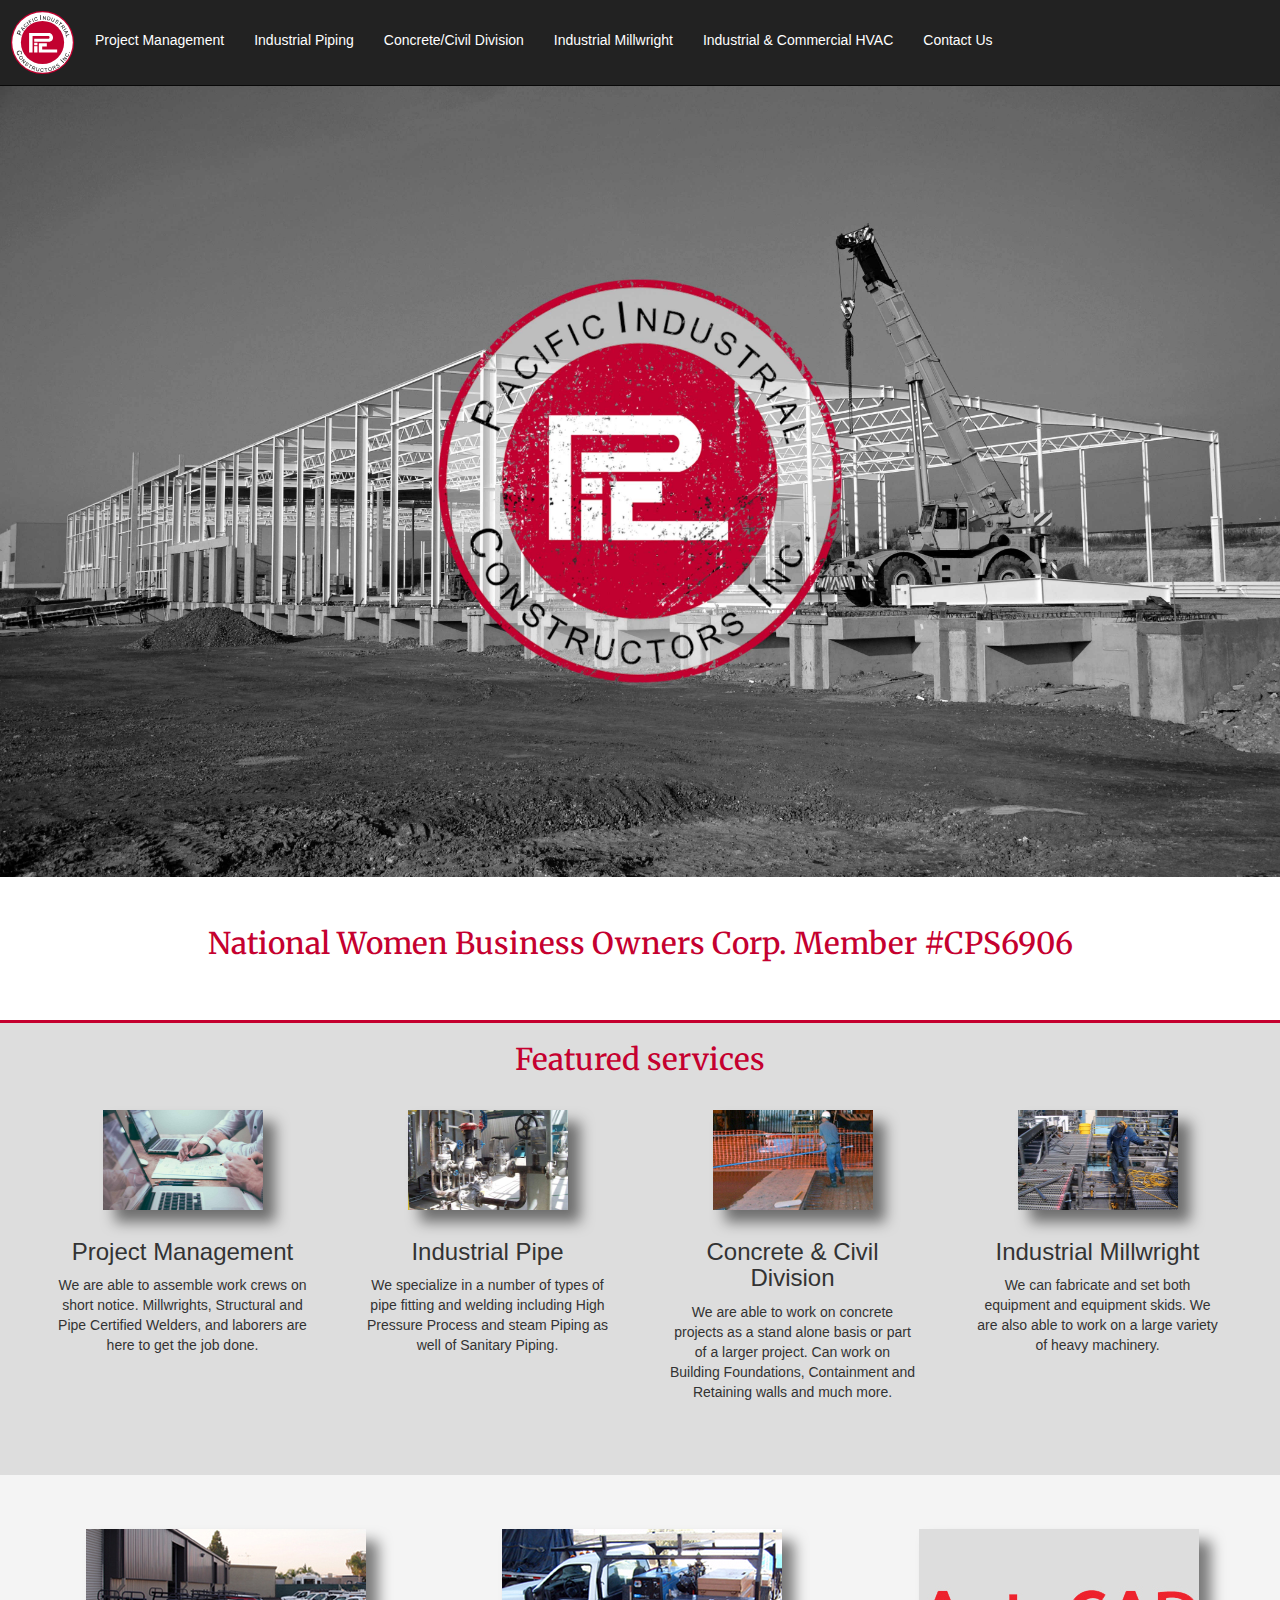
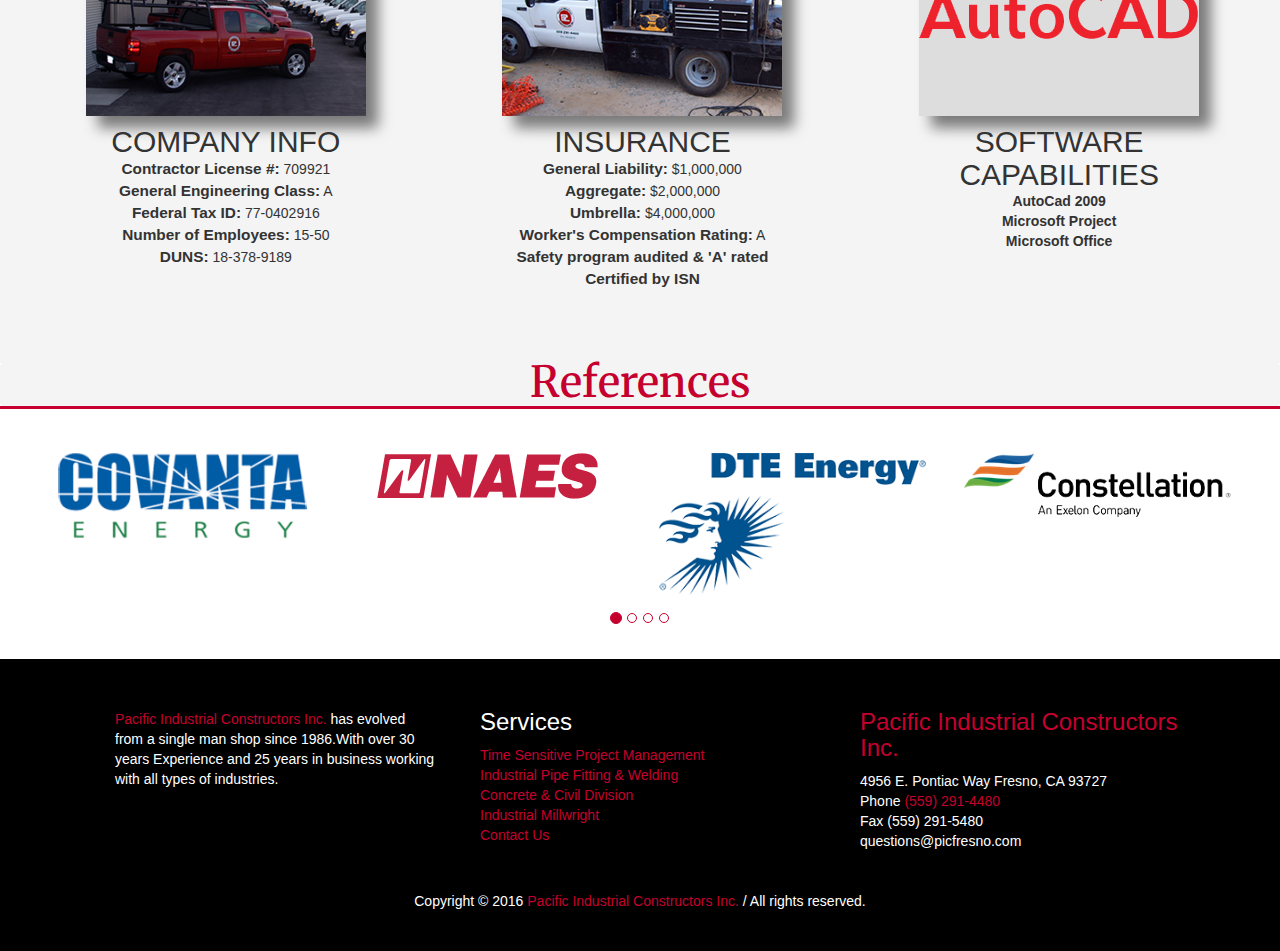
<file: index.html>
<!DOCTYPE html>
<html lang="en">

<head>

    <meta charset="utf-8">
    <meta http-equiv="X-UA-Compatible" content="IE=edge">
    <meta name="viewport" content="width=device-width, initial-scale=1">
    <meta name="description" content="">
    <meta name="author" content="">

    <title>picfresno</title>

    <!-- Bootstrap Core CSS -->
    <link href="css/bootstrap.min.css" rel="stylesheet">

    <!-- Custom CSS -->
    <link href="css/small-business.css" rel="stylesheet">
    <link href="css/styles.css" rel="stylesheet">

    <!-- font families -->
    <link href="https://fonts.googleapis.com/css?family=Merriweather" rel="stylesheet">
    <!-- fonawesome -->
    

    <!-- HTML5 Shim and Respond.js IE8 support of HTML5 elements and media queries -->
    <!-- WARNING: Respond.js doesn't work if you view the page via file:// -->
    <!--[if lt IE 9]>
        <script src="https://oss.maxcdn.com/libs/html5shiv/3.7.0/html5shiv.js"></script>
        <script src="https://oss.maxcdn.com/libs/respond.js/1.4.2/respond.min.js"></script>
    <![endif]-->

</head>

<body>


    <!-- Navigation -->
    <nav class="navbar navbar-inverse navbar-fixed-top" role="navigation">
        <div class="container-fluid">
            <!-- Brand and toggle get grouped for better mobile display -->
            <div class="navbar-header">
                <button type="button" class="navbar-toggle" data-toggle="collapse" data-target="#bs-example-navbar-collapse-1">
                    <span class="sr-only">Toggle navigation</span>
                    <span class="icon-bar"></span>
                    <span class="icon-bar"></span>
                    <span class="icon-bar"></span>
                </button>
                <a class="navbar-brand" href="index.html">
                    <img class="img-responsive" src="images/pic-logo.svg" alt="">
                </a>
            </div>
            <!-- Collect the nav links, forms, and other content for toggling -->
            <div class="collapse navbar-collapse" id="bs-example-navbar-collapse-1">
                <ul class="nav navbar-nav">
                    
                    <li>
                        <a href="project_management.html">Project Management
</a>
                    </li>
                    <li>
                        <a href="industrial_piping.html">Industrial Piping
</a>
                    </li>
                    <li>
                        <a href="concrete_civilDiv.html">Concrete/Civil
Division</a>
                    </li>
                    <li>
                        <a href="industrial_millwright.html">Industrial
Millwright</a>
                    </li>
                    <li>
                        <a href="HVAC.html">Industrial & Commercial HVAC</a>
                    </li>
                    <li>
                        <a href="contact.html">Contact Us</a>
                    </li>
                </ul>
            </div>
            <!-- /.navbar-collapse -->
        </div>
        <!-- /.container -->
    </nav>

    <!-- Page Content -->

    
    <div class="jumbotron">
        
              <!--   <div class="hero-text">

                    <div class="hero-brand">Pacific Industrial Constructors Inc.</div>
                </div>
                <div class="hero-icons">
                    <img src="images/clock.png">
                    <img src="images/pipe-valve.png">
                    <img src="images/shovel.png">
                    <img src="images/crane.png">
                </div> -->
            <div class="container hero-img-main">
                
                
                    <!-- <a href="#page__start"><img src="images/arrow-down-clear.png" onmouseover="this.src='images/arrow-down.png';" onmouseout="this.src='images/arrow-down-clear.png';"></a> -->
                

            </div>
             
    </div>



       <!--  <div class="container line">

        </div> -->

        <!-- Call to Action Well -->
        <div id="page__start" class="container-fluid row mbot">
            <div class="col-lg-12">
                <div class="well text-center lrg-text hero-img-text">
                    <h2>National Women Business Owners Corp. Member #CPS6906</h2>
                </div>
            </div>
            <!-- /.col-lg-12 -->
        </div>
       
        <div class="container-fluid mbot hr-style mbot-nil pad-bot">
            <div class="well mbot-nil text-center mtop lrg-text">
                    <h2><p><i class="icon-location"></i><span class="">Featured services</span>
                                
                                </p></h2>
                                

                </div>
            <div class="col-lg-12 ">
                
            <div class="row">
  <div class="col-sm-6 col-md-3">
    <div class="thumbnail service-thumbnails">
      <a href="project_management.html"><img src="images/project-management_color.jpg" alt="..."></a>
      <div class="caption">
        <a href="project_management.html"><h3>
Project Management</h3></a>
        <p>We are able to assemble work crews on short notice. Millwrights, Structural and Pipe Certified Welders, and laborers are here to get the job done. </p>
      </div>
    </div>
  </div>




  <div class="col-sm-6 col-md-3">
    <div class="thumbnail service-thumbnails">
      <a href="industrial_piping.html"><img src="images/pipes_4.jpg" alt="..."></a>
      <div class="caption">
        <a href="industrial_piping.html"><h3>Industrial Pipe</h3></a>
        <p>We specialize in a number of types of pipe fitting and welding including High Pressure Process and steam Piping as well of Sanitary Piping.</p>
      </div>
    </div>
  </div>



  <div class="col-sm-6 col-md-3">
    <div class="thumbnail service-thumbnails">
      <a href="concrete_civilDiv.html"><img src="images/concrete.jpg" alt="..."></a>
      <div class="caption">
        <a href="concrete_civilDiv.html"><h3>Concrete & Civil
Division</h3></a>
        <p>We are able to work on concrete projects as a stand alone basis or part of a larger project. Can work on Building Foundations, Containment and Retaining walls and much more.</p>
        
      </div>
    </div>
  </div>



  <div class="col-sm-6 col-md-3">
    <div class="thumbnail service-thumbnails">
      <a href="industrial_millwright.html"><img src="images/millwright_f_services.jpg" alt="..."></a>
      <div class="caption">
        <a href="industrial_millwright.html"><h3>Industrial
Millwright</h3></a>
        <p>We can fabricate and set both equipment and equipment skids. We are also able to work on a large variety of heavy machinery.</p>
        
      </div>
    </div>
  </div>
</div>
            
        </div>
    </div>



        <!-- Content Row -->
        <div class="container-fluid col-lg-12 row bg-clr-light">

            
  <div class="col-sm-4 col-md-4 info-boxes">
    <div class="thumbnail">
      <img class="img-shadow" src="images/trucks.jpg" alt="...">
      <div class="caption">
        <h2>COMPANY INFO</h2>
        <p><span class="info-text"><strong>Contractor License #:</strong></span> 709921<br>
<span class="info-text"><strong>General Engineering Class:</strong></span> A<br>
<span class="info-text"><strong>Federal Tax ID:</strong></span> 77-0402916<br>
<span class="info-text"><strong>Number of Employees:</strong></span> 15-50<br>
<span class="info-text"><strong>DUNS:</strong></span> 18-378-9189</p>
        
      </div>
    </div>
  </div>

            
            
            <!-- /.col-md-4 -->
            <div class="col-sm-4 col-md-4 info-boxes">
    <div class="thumbnail">
      <img class="img-shadow" src="images/truck1.jpg" alt="...">
      <div class="caption">
        <h2>INSURANCE</h2>
                <p><span class="info-text"><strong>General Liability:</strong></span> $1,000,000<br><span class="info-text"><strong>Aggregate:</strong></span> $2,000,000<br>
<span class="info-text"><strong>Umbrella:</strong></span> $4,000,000<br>
<span class="info-text"><strong>Worker's Compensation Rating:</strong></span> A<br>
<span class="info-text"><strong>Safety program audited & 'A' rated</strong></span><br>
<span class="info-text"><strong>Certified by ISN</strong></span> </p>
        
      </div>
    </div>
  </div>
           
            <!-- /.col-md-4 -->
            <div class="col-sm-4 col-md-4 info-boxes">
    <div class="thumbnail">
      <img class="img-shadow" src="images/Acad.jpg" alt="...">
      <div class="caption">
        <h2>SOFTWARE CAPABILITIES</h2>
                <p><strong>AutoCad 2009</strong><br><strong>Microsoft Project</strong><br><strong>Microsoft Office</strong></p>
        
      </div>
    </div>
  </div>
            
            <!-- /.col-md-4 -->
        
        
            <!-- /.col-lg-12 -->
        </div>

        
      <div class="row"></div>

      <!-- carousel -->
      <div class="well text-center bg-clr-light">
                    <h2><p><span class="huge-text lrg-text info-text"><i class="icon-location"></i>References
                                
                                </p></h2>
                </div>
        <div id="carousel-example-generic" class="carousel slide" data-ride="carousel">
  <!-- Indicators -->
  <ol class="carousel-indicators">
    <li data-target="#carousel-example-generic" data-slide-to="0" class="active"></li>
    <li data-target="#carousel-example-generic" data-slide-to="1"></li>
    <li data-target="#carousel-example-generic" data-slide-to="2"></li>
    <li data-target="#carousel-example-generic" data-slide-to="3"></li>
  </ol>

  <!-- Wrapper for slides -->
  <div class="carousel-inner" role="listbox">
    <div class="item active">
      <div class="col-lg-12">
                <div class="row col-lg-12">
                    <div class="col-xs-6 col-md-3">
                        <a href="https://www.covanta.com/" target="_blank" class="thumbnail">
                            <img src="images/covanta.png" alt="...">
                        </a>
                    </div>
                    <div class="col-xs-6 col-md-3">
                        <a href="https://www.naes.com" target="_blank" class="thumbnail">
                            <img src="images/naes-logo.png" alt="...">
                        </a>
                    </div>
                    <div class="col-xs-6 col-md-3">
                        <a href="https://www.newlook.dteenergy.com/wps/wcm/connect/dte-web/home" target="_blank" class="thumbnail">
                            <img src="images/dte-logo.png" alt="...">
                        </a>
                    </div>
                    <div class="col-xs-6 col-md-3">
                        <a href="http://www.constellation.com/" target="_blank" class="thumbnail">
                            <img src="images/constellation-logo.png" alt="...">
                        </a>
                    </div>
                </div>
            </div>
    </div>
    <div class="item">
      <div class="row col-lg-12">
                    <div class="col-xs-6 col-md-3">
                        <a href="http://www.wellhead.com/" target="_blank" class="thumbnail">
                            <img src="images/wellhead-logo.png" alt="...">
                        </a>
                    </div>
                   
                    <div class="col-xs-6 col-md-3">
                        <a href="http://thewinegroup.com/" target="_blank" class="thumbnail">
                            <img src="images/winegroup-logo.png" alt="...">
                        </a>
                    </div>
                    <div class="col-xs-6 col-md-3">
                        <a href="http://www.safety-kleen.com/" target="_blank" class="thumbnail">
                            <img src="images/kleen-logo.png" alt="...">
                        </a>
                    </div>
                    <div class="col-xs-6 col-md-3">
                        <a href="http://www.saint-gobain-northamerica.com/" target="_blank" class="thumbnail">
                            <img src="images/sgna-logo_1.png" alt="...">
                        </a>
                    </div>
                </div>
      
    </div>
    <div class="item">
      <div class="row col-lg-12">
          <div class="row col-lg-12">
                    <div class="col-xs-6 col-md-3">
                        <a href="https://suburbanpropane.com/" target="_blank" class="thumbnail">
                            <img src="images/subpropane-logo.png" alt="...">
                        </a>
                    </div>
                    <div class="col-xs-6 col-md-3">
                        <a href="http://www.rfmacdonald.com/" target="_blank" class="thumbnail">
                            <img src="images/rfmlogo.png" alt="...">
                        </a>
                    </div>
                    <div class="col-xs-6 col-md-3">
                        <a href="http://corporate.ppg.com/Home.aspx" target="_blank" class="thumbnail">
                            <img src="images/PPG_Industries.png" alt="...">
                        </a>
                    </div>
                    <div class="col-xs-6 col-md-3">
                        <a href="http://www.certainteed.com/" target="_blank" class="thumbnail">
                            <img src="images/certainteed_logo.png" alt="...">
                        </a>
                    </div>
                    
                </div>          
     
    </div>
  </div>
  <div class="item xs-pad_top">
      <div class="row col-lg-12">
                    <div class="col-xs-4 col-md-4">
                        <a href="https://www.guardian.com/" target="_blank" class="thumbnail">
                            <img src="images/guardian_industries_logo_black.png" alt="...">
                        </a>
                    </div>
                   
                    <div class="col-xs-4 col-md-4">
                        <a href="https://millermilling.com/" target="_blank" class="thumbnail miller">
                            <img src="images/miller-milling-company-logo.png" alt="...">
                        </a>
                    </div>
                    <div class="col-xs-4 col-md-4">
                        <a href="http://www.alfalaval.us/" target="_blank" class="thumbnail">
                            <img src="images/logo-alfalaval.png" alt="...">
                        </a>
                    </div>
                    
                </div>
      
    </div>
  <!-- Controls -->
  
</div>
</div>

<!-- clents -->
        

        <!-- Footer -->
<footer id="footerWrapper" class="footer__logo">
    <section id="mainFooter">
        <div class="container">
            <div class="row">
                <div class="col-sm-4">
                    <div class="footerWidget footer-mtop footer-info-plft">
                       
                        <p><a href="index.html">Pacific Industrial Constructors Inc.</a> has evolved from a single man shop since 1986.With over 30 years Experience and 25 years in business working with all types of industries. </p>
                    </div>
                </div>
                <div class="col-sm-4 footer-info-plft">
                    <div class="footerWidget">

                        <h3>Services</h3>
                        <address>
                            <p>
                                <a href="project_management.html">Time Sensitive 
Project Management</a><br>
                                <a href="industrial_piping.html">Industrial Pipe
Fitting & Welding</a><br>
                                <a href="concrete_civilDiv.html">Concrete & Civil
Division</a><br>
                                <a href="industrial_millwright.html">Industrial
Millwright</a><br>
                                <a href="contact.html">Contact Us</a><br>
                            </p>
                            </address>
                        </div>
                    </div>
                <div class="col-sm-4 footer-info-plft">
                    <div class="footerWidget">

                        <a href="project_management.html" target="blank"><h3>Pacific Industrial Constructors Inc.</h3></a>
                        <address>
                            <p> 4956 E. Pontiac Way Fresno, CA 93727 <br>
                                Phone <a href="tel:1-559-291-4480">(559) 291-4480</a> <br>
                                Fax (559) 291-5480<br>
                                questions@picfresno.com
                                </p>
                            </address>
                        </div>
                    </div>
                </div>
            </div>

            
        
    </section>
    <section id="footerRights">
            <div class="container footerRights-text">
                <div class="row">
                    <div  class="col-md-12">
                        <p>Copyright © 2016 <a href="project_management.html" target="blank">Pacific Industrial Constructors Inc.</a> / All rights reserved.</p>
                    </div>

                </div>
            </div>
           </section>
    
</footer>

    
    <!-- /.container -->

    <!-- jQuery -->
    <script src="js/jquery.js"></script>

    <!-- Bootstrap Core JavaScript -->
    <script src="js/bootstrap.min.js"></script>

</body>

</html>
</file>
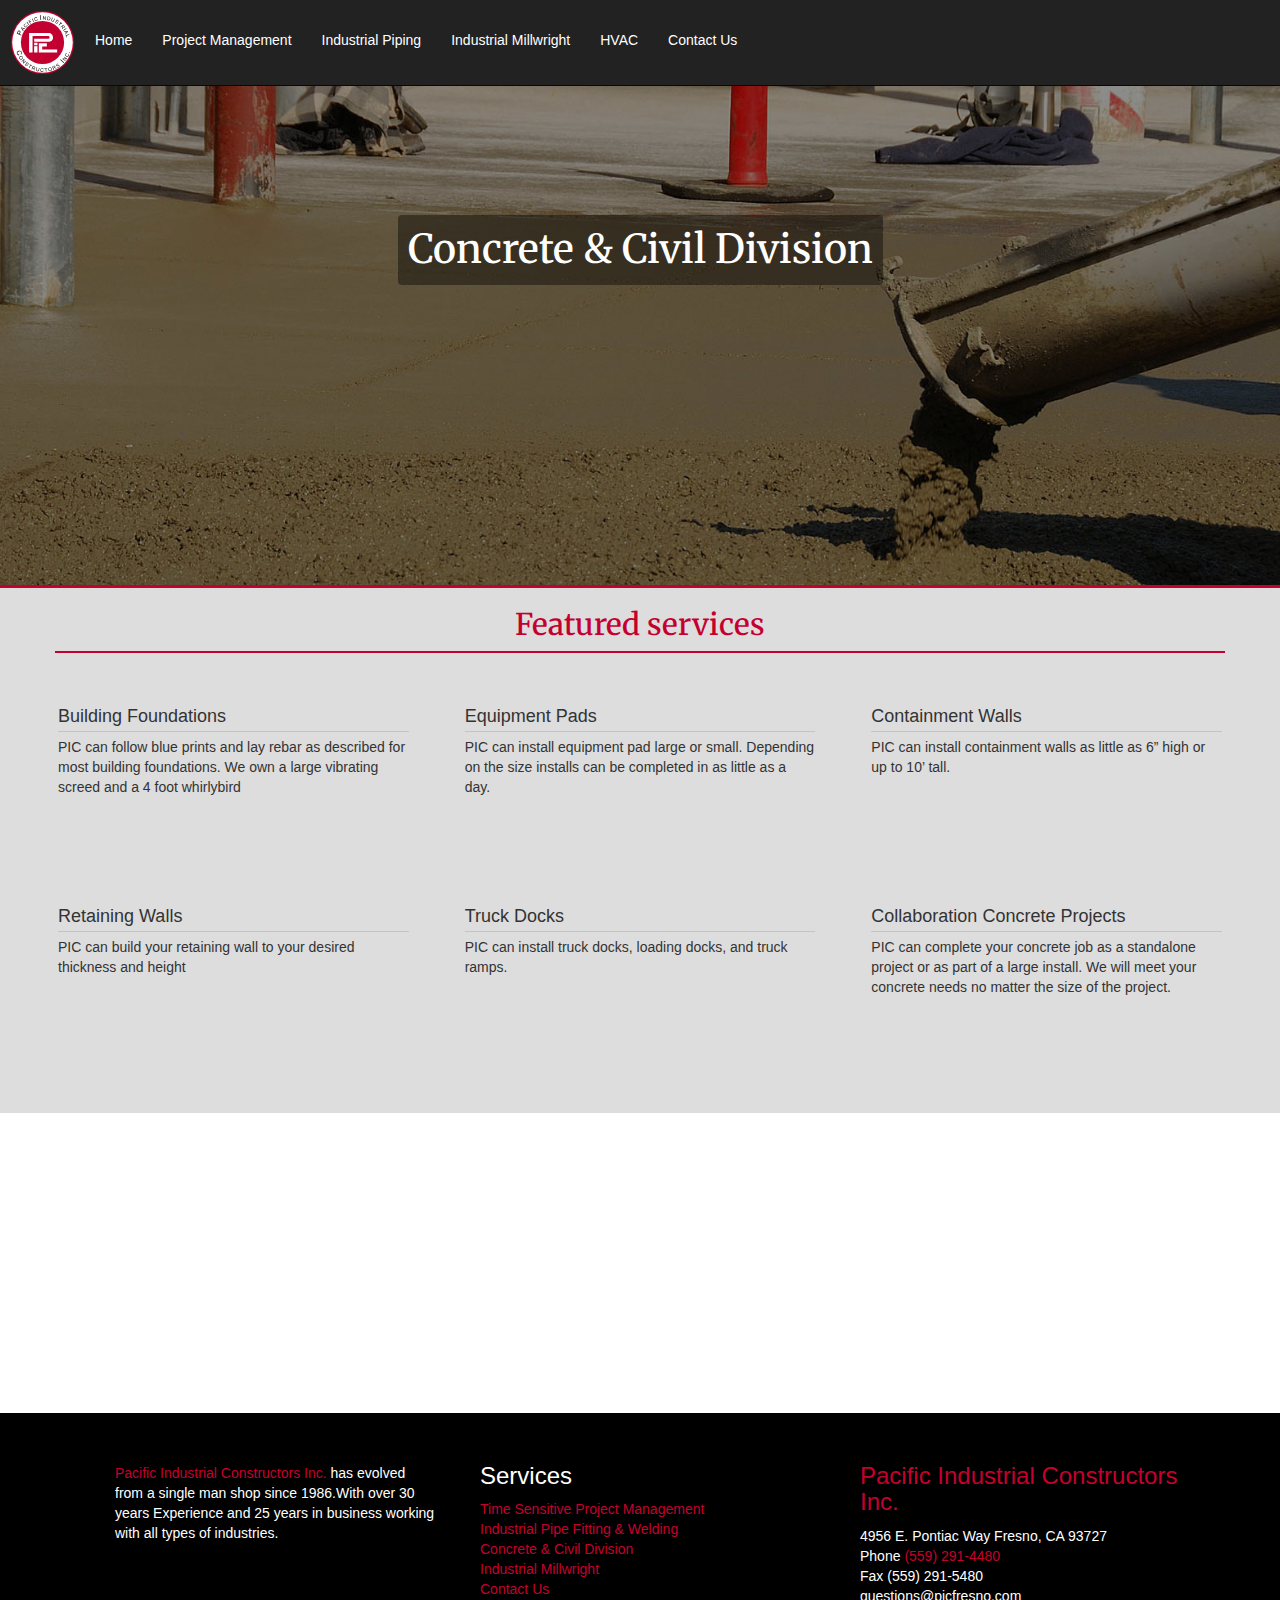
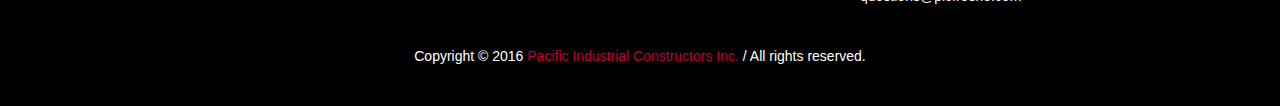
<file: concrete_civilDiv.html>
<!DOCTYPE html>
<html lang="en">

<head>

    <meta charset="utf-8">
    <meta http-equiv="X-UA-Compatible" content="IE=edge">
    <meta name="viewport" content="width=device-width, initial-scale=1">
    <meta name="description" content="">
    <meta name="author" content="">

    <title>project management</title>

    <!-- Bootstrap Core CSS -->
    <link href="css/bootstrap.min.css" rel="stylesheet">

    <!-- Custom CSS -->
    <link href="css/small-business.css" rel="stylesheet">
    <link href="css/styles.css" rel="stylesheet">

    <!-- font families -->
    <link href="https://fonts.googleapis.com/css?family=Merriweather" rel="stylesheet">

    <!-- HTML5 Shim and Respond.js IE8 support of HTML5 elements and media queries -->
    <!-- WARNING: Respond.js doesn't work if you view the page via file:// -->
    <!--[if lt IE 9]>
        <script src="https://oss.maxcdn.com/libs/html5shiv/3.7.0/html5shiv.js"></script>
        <script src="https://oss.maxcdn.com/libs/respond.js/1.4.2/respond.min.js"></script>
    <![endif]-->

</head>

<body>

    <!-- Navigation -->
    <nav class="navbar navbar-inverse navbar-fixed-top" role="navigation">
        <div class="container-fluid">
            <!-- Brand and toggle get grouped for better mobile display -->
            <div class="navbar-header">
                <button type="button" class="navbar-toggle" data-toggle="collapse" data-target="#bs-example-navbar-collapse-1">
                    <span class="sr-only">Toggle navigation</span>
                    <span class="icon-bar"></span>
                    <span class="icon-bar"></span>
                    <span class="icon-bar"></span>
                </button>
                <a class="navbar-brand" href="index.html">
                    <img class="img-responsive" src="images/pic-logo.svg" alt="">
                </a>
            </div>
            <!-- Collect the nav links, forms, and other content for toggling -->
            <div class="collapse navbar-collapse" id="bs-example-navbar-collapse-1">
                <ul class="nav navbar-nav">
                    <li>
                        <a href="index.html">Home</a>
                    </li>
                    <li>
                        <a href="project_management.html">Project Management
</a>
                    </li>
                    <li>
                        <a href="industrial_piping.html">Industrial Piping
</a>
                    </li>
                    <li>
                        <a href="industrial_millwright.html">Industrial
Millwright</a>
                    </li>
                    <li>
                        <a href="HVAC.html">HVAC</a>
                    </li>
                    <li>
                        <a href="contact.html">Contact Us</a>
                    </li>
                </ul>
            </div>
            <!-- /.navbar-collapse -->
        </div>
        <!-- /.container -->
    </nav>

    <!-- Page Content -->

    

    <div class="jumbotron-concrete">
  <div class="container hero-img-main">
  <div>
     

     <div class="well text-center lrg-text info-text time_sensitive">
                    <h2><p><span class="huge-text"><i class="icon-location"></i>Concrete & Civil
Division
                                
                               </span> </p></h2>
                </div>
  </div>
</div>
</div>
        
            <!-- /.col-md-8 -->
            
            <!-- /.col-md-4 -->
       
        <!-- /.row -->
      
      
       
        <!-- Call to Action Well -->

        
        <div class="container-fluid mbot hr-style mbot-nil pad-bot">
            <div class="well mbot-nil text-center mtop lrg-text">
                    <h2><p><span class=""><i class="icon-location"></i>Featured services
                                
                                </p></h2>
                                <div class="container col-lag-12 seperate-line-2"></div>
                </div>
            <div class="col-lg-12">

            
  <div class="col-sm-6 col-md-4 in-thumb-minh">
    <div class="thumbnail">
      
      <div class="caption2">
        <h4>Building Foundations<br>
        <div class="woo-sc-hr"></div></h4>
        
        <p>PIC can follow blue prints and lay rebar as described for most building foundations. We own a large vibrating screed and a 4 foot whirlybird</p>
        
      </div>
    </div>
  </div>

  <div class="col-sm-6 col-md-4 in-thumb-minh">
    <div class="thumbnail">
      
      <div class="caption2">
        <h4>Equipment Pads<br>
        <div class="woo-sc-hr"></div></h4>
        
        <p>PIC can install equipment pad large or small.  Depending on the size installs can be completed in as little as a day.</p>
        
      </div>
    </div>
  </div>

  <div class="col-sm-6 col-md-4 in-thumb-minh">
    <div class="thumbnail">
      
      <div class="caption2">
        <h4>Containment Walls<br>
        <div class="woo-sc-hr"></div></h4>
        
        <p>PIC can install containment walls as little as 6” high or up to 10’ tall. </p>
        
      </div>
    </div>
  </div>


 
  <div class="col-sm-6 col-md-4 in-thumb-minh">
    <div class="thumbnail">
      
      <div class="caption2">
        <h4>Retaining Walls<br>
        <div class="woo-sc-hr"></div></h4>
        
        <p>PIC can build your retaining wall to your desired thickness and height </p>
        
      </div>
    </div>
  </div>

  <div class="col-sm-6 col-md-4 in-thumb-minh">
    <div class="thumbnail">
      
      <div class="caption2">
        <h4>Truck Docks<br>
        <div class="woo-sc-hr"></div></h4>
        
        <p>PIC can install truck docks, loading docks, and truck ramps.</p>
        
      </div>
    </div>
  </div>

  <div class="col-sm-6 col-md-4 in-thumb-minh">
    <div class="thumbnail">
      
      <div class="caption2">
        <h4>Collaboration Concrete Projects<br>
            <div class="woo-sc-hr"></div>
        </h4>
        
        
        <p>PIC can complete your concrete job as a standalone project or as part of a large install.  We will meet your concrete needs no matter the size of the project. </p>
        
      </div>
    </div>
  </div>


 

  
</div>
                
            
            
             
       
        </div>
       </div> 
        
        <!-- /.row -->

        <div class="jumbotron-concrete-2">
  <div class="container hero-img-main">
  <div>
     

     <!-- <div class="well text-center lrg-text info-text">
                    <h2><p><span class="huge-text"><i class="icon-location"></i>Time Sensitive Project Management
                                
                               </span> </p></h2>
                </div> -->
  </div>
</div>
</div>

      
      

        

        <!-- Footer -->
        <footer id="footerWrapper" class="footer__logo">
    <section id="mainFooter">
        <div class="container">
            <div class="row">
                <div class="col-sm-4">
                    <div class="footerWidget footer-mtop footer-info-plft">
                       
                        <p><a href="index.html"">Pacific Industrial Constructors Inc.</a> has evolved from a single man shop since 1986.With over 30 years Experience and 25 years in business working with all types of industries. </p>
                    </div>
                </div>
                <div class="col-sm-4 footer-info-plft">
                    <div class="footerWidget">

                        <h3>Services</h3>
                        <address>
                            <p>
                                <a href="project_management.html">Time Sensitive 
Project Management</a><br>
                                <a href="industrial_piping.html">Industrial Pipe
Fitting & Welding</a><br>
                                <a href="concrete_civilDiv.html">Concrete & Civil
Division</a><br>
                                <a href="industrial_millwright.html">Industrial
Millwright</a><br>
                                <a href="contact.html">Contact Us</a><br>
                            </p>
                            </address>
                        </div>
                    </div>
                <div class="col-sm-4 footer-info-plft">
                    <div class="footerWidget">

                        <a href="project_management.html" target="blank"><h3>Pacific Industrial Constructors Inc.</h3></a>
                        <address>
                            <p> 4956 E. Pontiac Way Fresno, CA 93727 <br>
                                Phone <a href="tel:1-559-291-4480">(559) 291-4480 </a><br>
                                Fax (559) 291-5480<br>
                                questions@picfresno.com
                                </p>
                            </address>
                        </div>
                    </div>
                </div>
            </div>

            
        
    </section>
    <section id="footerRights">
            <div class="container footerRights-text">
                <div class="row">
                    <div  class="col-md-12">
                        <p>Copyright © 2016 <a href="project_management.html" target="blank">Pacific Industrial Constructors Inc.</a> / All rights reserved.</p>
                    </div>

                </div>
            </div>
           </section>
    
</footer>

    
    <!-- /.container -->

    <!-- jQuery -->
    <script src="js/jquery.js"></script>

    <!-- Bootstrap Core JavaScript -->
    <script src="js/bootstrap.min.js"></script>

</body>

</html>
</file>
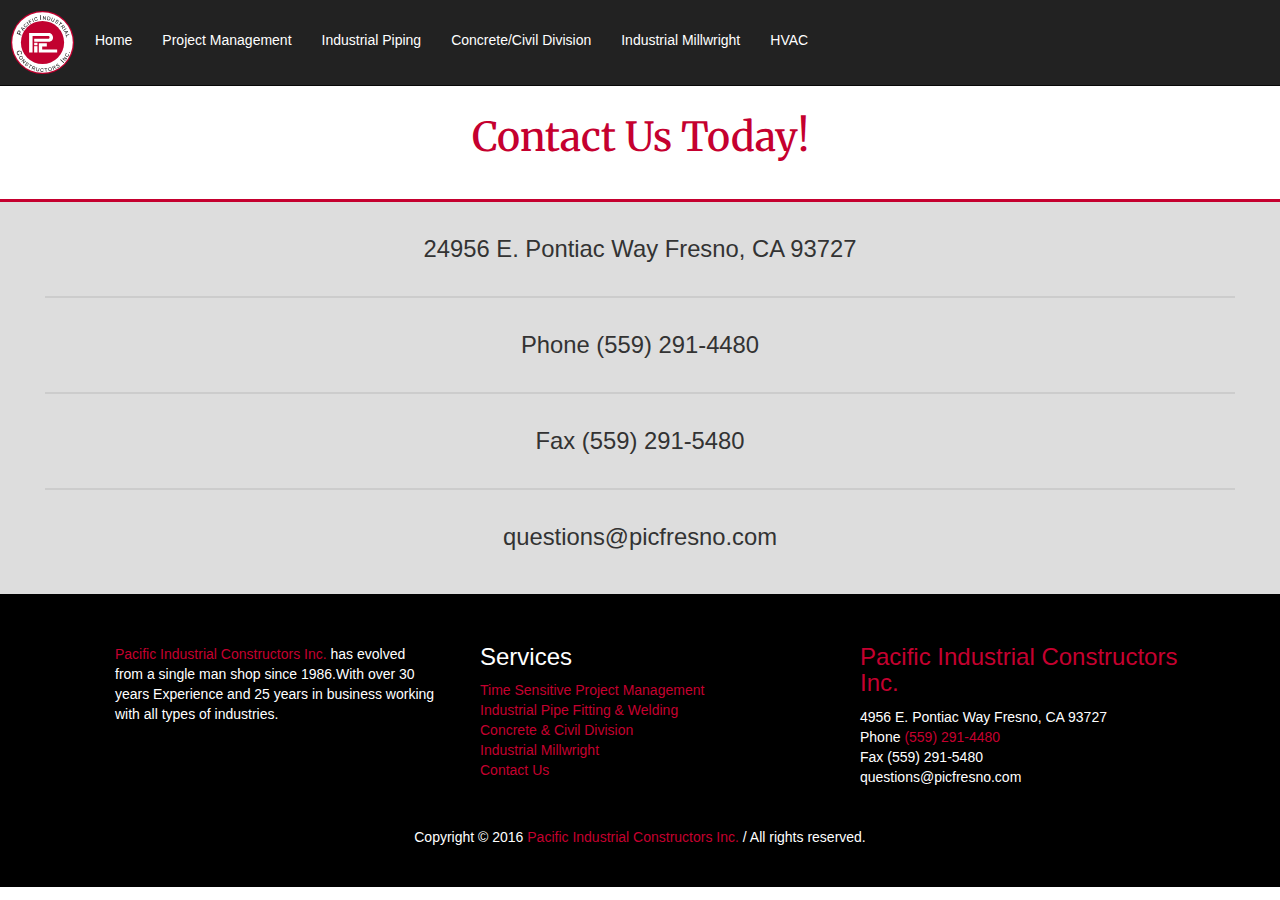
<file: contact.html>
<!DOCTYPE html>
<html lang="en">

<head>

    <meta charset="utf-8">
    <meta http-equiv="X-UA-Compatible" content="IE=edge">
    <meta name="viewport" content="width=device-width, initial-scale=1">
    <meta name="description" content="">
    <meta name="author" content="">

    <title>project management</title>

    <!-- Bootstrap Core CSS -->
    <link href="css/bootstrap.min.css" rel="stylesheet">

    <!-- Custom CSS -->
    <link href="css/small-business.css" rel="stylesheet">
    <link href="css/styles.css" rel="stylesheet">

    <!-- font families -->
    <link href="https://fonts.googleapis.com/css?family=Merriweather" rel="stylesheet">

    <!-- HTML5 Shim and Respond.js IE8 support of HTML5 elements and media queries -->
    <!-- WARNING: Respond.js doesn't work if you view the page via file:// -->
    <!--[if lt IE 9]>
        <script src="https://oss.maxcdn.com/libs/html5shiv/3.7.0/html5shiv.js"></script>
        <script src="https://oss.maxcdn.com/libs/respond.js/1.4.2/respond.min.js"></script>
    <![endif]-->

</head>

<body>

    <!-- Navigation -->
    <nav class="navbar navbar-inverse navbar-fixed-top" role="navigation">
        <div class="container-fluid">
            <!-- Brand and toggle get grouped for better mobile display -->
            <div class="navbar-header">
                <button type="button" class="navbar-toggle" data-toggle="collapse" data-target="#bs-example-navbar-collapse-1">
                    <span class="sr-only">Toggle navigation</span>
                    <span class="icon-bar"></span>
                    <span class="icon-bar"></span>
                    <span class="icon-bar"></span>
                </button>
                <a class="navbar-brand" href="index.html">
                    <img class="img-responsive" src="images/pic-logo.svg" alt="">
                </a>
            </div>
            <!-- Collect the nav links, forms, and other content for toggling -->
            <div class="collapse navbar-collapse" id="bs-example-navbar-collapse-1">
                <ul class="nav navbar-nav">
                    <li>
                        <a href="index.html">Home</a>
                    </li>
                    <li>
                        <a href="project_management.html">Project Management</a>
                    </li>
                    <li>
                        <a href="industrial_piping.html">Industrial Piping
</a>
                    </li>
                    <li>
                        <a href="concrete_civilDiv.html">Concrete/Civil
Division</a>
                    </li>
                    <li>
                        <a href="industrial_millwright.html">Industrial
Millwright</a>
                    </li>
                    <li>
                        <a href="HVAC.html">HVAC</a>
                    </li>
                    
                </ul>
            </div>
            <!-- /.navbar-collapse -->
        </div>
        <!-- /.container -->
    </nav>

    <!-- Page Content -->

   
       <div class="well text-center lrg-text info-text mtop30">
                    <h2><p><span class="huge-text"><i class="icon-location"></i>Contact Us Today!
                                
                               </span> </p></h2>
                </div>

        <!-- Call to Action Well -->
        <div class="container-fluid mbot hr-style mbot-nil pad-bot">
            
            <div class="col-lg-12">
                
            <div class="col-lg-12 information mtop30">

                
            
                    <p><span class="info-pad-left">24956 E. Pontiac Way Fresno, CA 93727</span></p>
                <div class="row seperate-line"></div>
            

            </div>

            <div class="col-lg-12 information">

                
            
                    <p><span class="info-pad-left">Phone <a href="tel:1-559-291-4480">(559) 291-4480</a></span></p>
                <div class="row seperate-line"></div>
            

            </div>

            <div class="col-lg-12 information">

               
            
                    <p><span class="info-pad-left">Fax (559) 291-5480</span></p>
                <div class="row seperate-line"></div>
            

            </div>

            <div class="col-lg-12 information">

                
            
                    <p><span class="info-pad-left">questions@picfresno.com</span></p>
                
            

            </div>

            

            

            
            
             
       
        </div>
       </div> 
      

        

        <!-- Footer -->
        <footer id="footerWrapper" class="footer__logo">
    <section id="mainFooter">
        <div class="container">
            <div class="row">
                <div class="col-sm-4">
                    <div class="footerWidget footer-mtop footer-info-plft">
                       
                        <p><a href="index.html"">Pacific Industrial Constructors Inc.</a> has evolved from a single man shop since 1986.With over 30 years Experience and 25 years in business working with all types of industries. </p>
                    </div>
                </div>
                <div class="col-sm-4 footer-info-plft">
                    <div class="footerWidget">

                        <h3>Services</h3>
                        <address>
                            <p>
                                <a href="project_management.html">Time Sensitive 
Project Management</a><br>
                                <a href="industrial_piping.html">Industrial Pipe
Fitting & Welding</a><br>
                                <a href="concrete_civilDiv.html">Concrete & Civil
Division</a><br>
                                <a href="industrial_millwright.html">Industrial
Millwright</a><br>
                                <a href="contact.html">Contact Us</a><br>
                            </p>
                            </address>
                        </div>
                    </div>
                <div class="col-sm-4 footer-info-plft">
                    <div class="footerWidget">

                        <a href="project_management.html" target="blank"><h3>Pacific Industrial Constructors Inc.</h3></a>
                        <address>
                            <p> 4956 E. Pontiac Way Fresno, CA 93727 <br>
                                Phone <a href="tel:1-559-291-4480">(559) 291-4480</a> <br>
                                Fax (559) 291-5480<br>
                                questions@picfresno.com
                                </p>
                            </address>
                        </div>
                    </div>
                </div>
            </div>

            
        
    </section>
    <section id="footerRights">
            <div class="container footerRights-text">
                <div class="row">
                    <div  class="col-md-12">
                        <p>Copyright © 2016 <a href="project_management.html" target="blank">Pacific Industrial Constructors Inc.</a> / All rights reserved.</p>
                    </div>

                </div>
            </div>
           </section>
    
</footer>

    
    <!-- /.container -->

    <!-- jQuery -->
    <script src="js/jquery.js"></script>

    <!-- Bootstrap Core JavaScript -->
    <script src="js/bootstrap.min.js"></script>

</body>

</html>
</file>
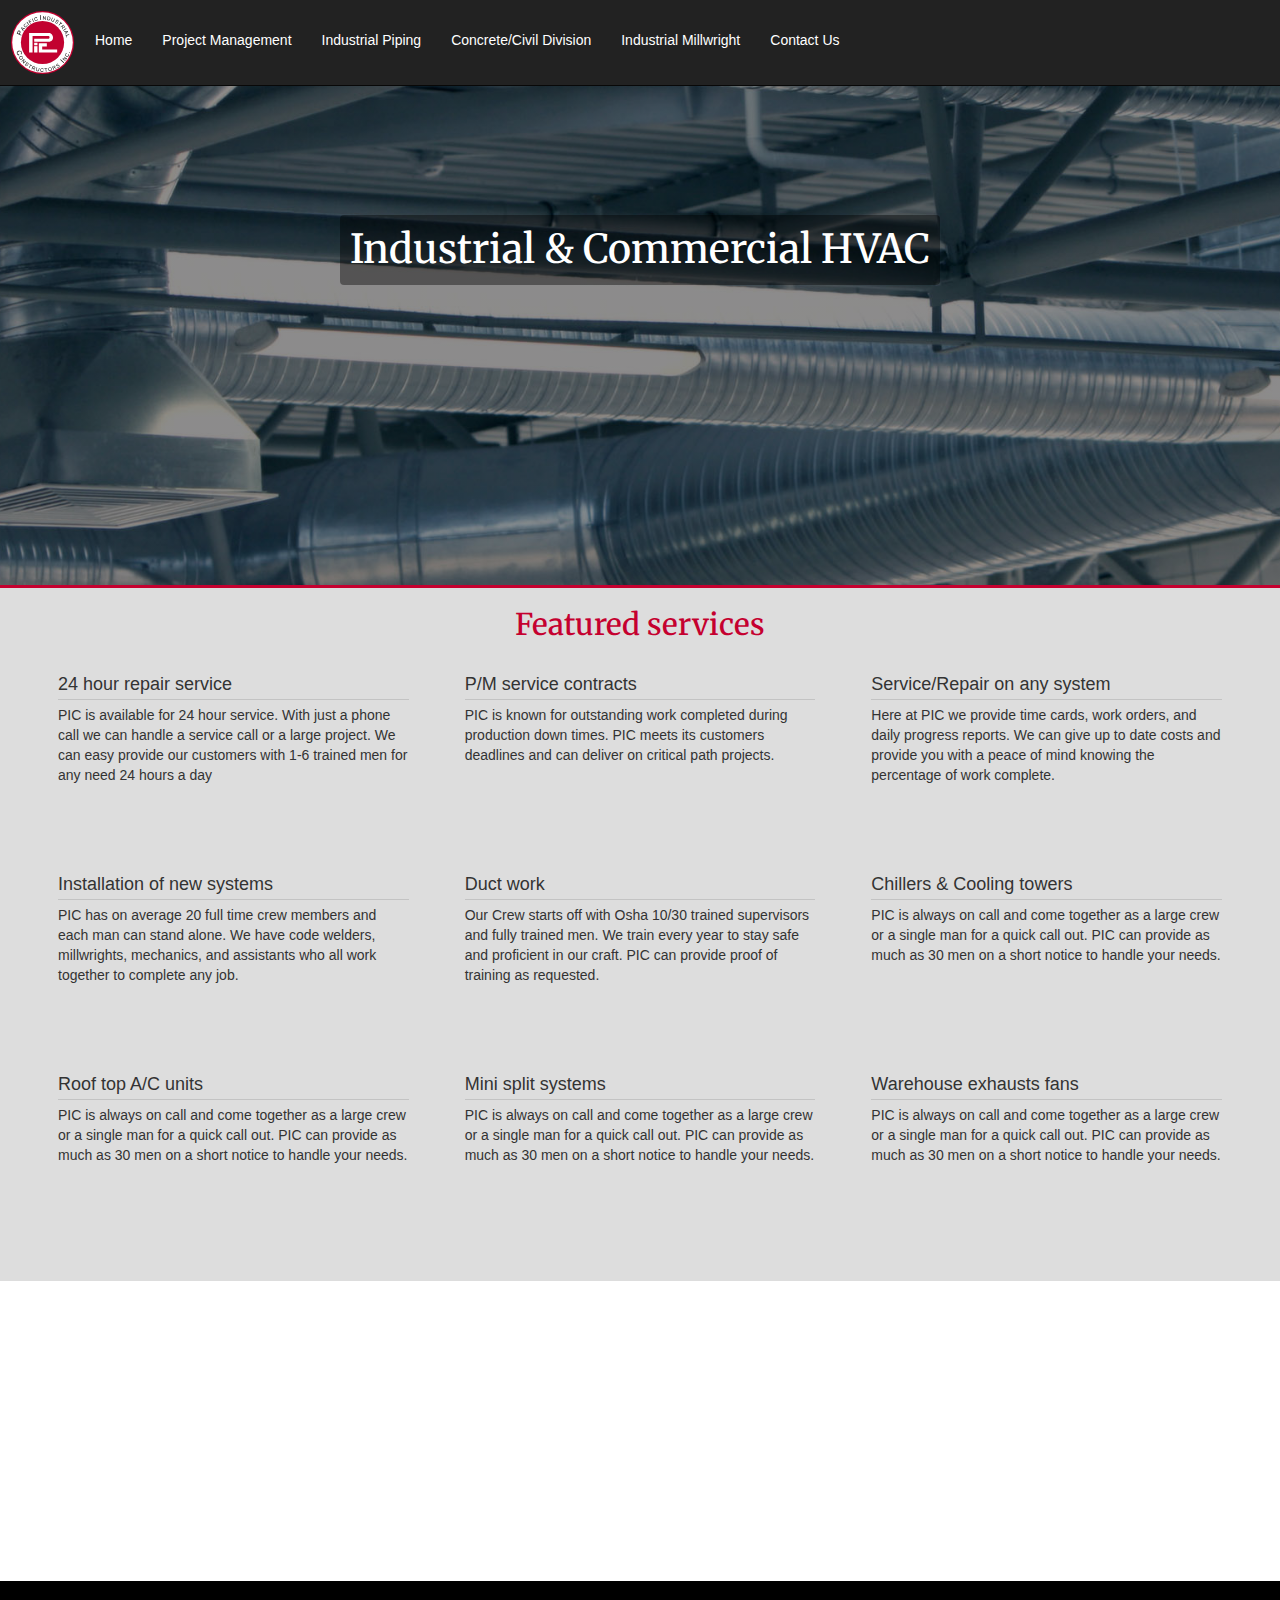
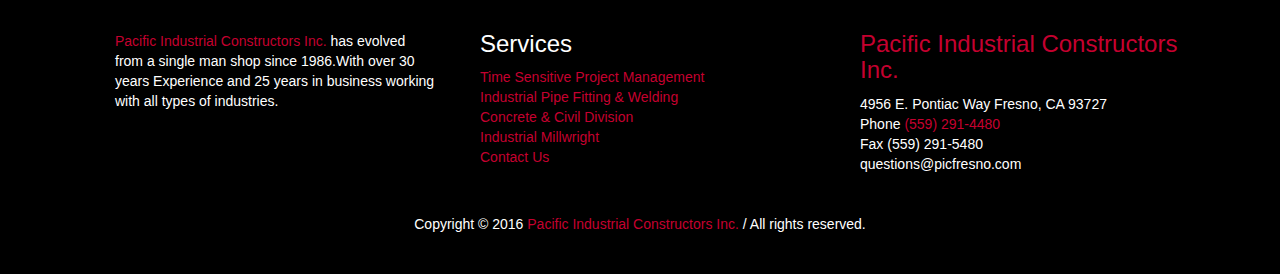
<file: HVAC.html>
<!DOCTYPE html>
<html lang="en">

<head>

    <meta charset="utf-8">
    <meta http-equiv="X-UA-Compatible" content="IE=edge">
    <meta name="viewport" content="width=device-width, initial-scale=1">
    <meta name="description" content="">
    <meta name="author" content="">

    <title>HVAC</title>

    <!-- Bootstrap Core CSS -->
    <link href="css/bootstrap.min.css" rel="stylesheet">

    <!-- Custom CSS -->
    <link href="css/small-business.css" rel="stylesheet">
    <link href="css/styles.css" rel="stylesheet">

    <!-- font families -->
    <link href="https://fonts.googleapis.com/css?family=Merriweather" rel="stylesheet">

    <!-- HTML5 Shim and Respond.js IE8 support of HTML5 elements and media queries -->
    <!-- WARNING: Respond.js doesn't work if you view the page via file:// -->
    <!--[if lt IE 9]>
        <script src="https://oss.maxcdn.com/libs/html5shiv/3.7.0/html5shiv.js"></script>
        <script src="https://oss.maxcdn.com/libs/respond.js/1.4.2/respond.min.js"></script>
    <![endif]-->

</head>

<body>

    <!-- Navigation -->
    <nav class="navbar navbar-inverse navbar-fixed-top" role="navigation">
        <div class="container-fluid">
            <!-- Brand and toggle get grouped for better mobile display -->
            <div class="navbar-header">
                <button type="button" class="navbar-toggle" data-toggle="collapse" data-target="#bs-example-navbar-collapse-1">
                    <span class="sr-only">Toggle navigation</span>
                    <span class="icon-bar"></span>
                    <span class="icon-bar"></span>
                    <span class="icon-bar"></span>
                </button>
                <a class="navbar-brand" href="index.html">
                    <img class="img-responsive" src="images/pic-logo.svg" alt="">
                </a>
            </div>
            <!-- Collect the nav links, forms, and other content for toggling -->
            <div class="collapse navbar-collapse" id="bs-example-navbar-collapse-1">
                <ul class="nav navbar-nav">
                    <li>
                        <a href="index.html">Home</a>
                    </li>
                    <li>
                        <a href="project_management.html">Project Management
</a>
                    </li>
                    <li>
                        <a href="industrial_piping.html">Industrial Piping
</a>
                    </li>
                    <li>
                        <a href="concrete_civilDiv.html">Concrete/Civil
Division</a>
                    </li>
                    <li>
                        <a href="industrial_millwright.html">Industrial
Millwright</a>
                    </li>
                    <li>
                        <a href="contact.html">Contact Us</a>
                    </li>
                </ul>
            </div>
            <!-- /.navbar-collapse -->
        </div>
        <!-- /.container -->
    </nav>

    <!-- Page Content -->


    <div class="jumbotron-hvac">
  <div class="container hero-img-main">
  <div>
     

     <div class="well text-center lrg-text info-text time_sensitive">
                    <h2><p><span class="huge-text"><i class="icon-location"></i>Industrial & Commercial HVAC
                                
                               </span> </p></h2>
                </div>
  </div>
</div>
</div>

    
        <!-- /.row -->
        
      </div>


        <!-- Call to Action Well -->

              
        <div class="container-fluid mbot hr-style mbot-nil pad-bot">
            <div class="well mbot-nil text-center mtop lrg-text">
                    <h2><p><span class=""><i class="icon-location"></i>Featured services
                                
                                </span></p></h2>
                                
                </div>
<div class="col-lg-12">

            
  <div class="col-sm-6 col-md-4 in-thumb-minh">
    <div class="thumbnail">
      
      <div class="caption2">
        <h4>24 hour repair service<br>
        <div class="woo-sc-hr"></div></h4>
        
        <p>PIC is available for 24 hour service. With just a phone call we can handle a service call or a large project.  We can easy provide our customers with 1-6 trained men for any need 24 hours a day</p>
        
      </div>
    </div>
  </div>

  <div class="col-sm-6 col-md-4 in-thumb-minh">
    <div class="thumbnail">
      
      <div class="caption2">
        <h4>P/M  service contracts<br>
        <div class="woo-sc-hr"></div></h4>
        
        <p>PIC is known for outstanding work completed during production down times.  PIC meets its customers deadlines and can deliver on critical path projects.</p>
        
      </div>
    </div>
  </div>

  <div class="col-sm-6 col-md-4 in-thumb-minh">
    <div class="thumbnail">
      
      <div class="caption2">
        <h4>Service/Repair on any system<br>
        <div class="woo-sc-hr"></div></h4>
        
        <p>Here at PIC we provide time cards, work orders, and daily progress reports.  We can give up to date costs and provide you with a peace of mind knowing the percentage of work complete. </p>
        
      </div>
    </div>
  </div>


 
  <div class="col-sm-6 col-md-4 in-thumb-minh">
    <div class="thumbnail">
      
      <div class="caption2">
        <h4>Installation of new systems<br>
        <div class="woo-sc-hr"></div></h4>
        
        <p>PIC has on average 20 full time crew members and each man can stand alone.  We have code welders, millwrights, mechanics, and assistants who all work together to complete any job. </p>
        
      </div>
    </div>
  </div>

  <div class="col-sm-6 col-md-4 in-thumb-minh">
    <div class="thumbnail">
      
      <div class="caption2">
        <h4>Duct work<br>
        <div class="woo-sc-hr"></div></h4>
        
        <p>Our Crew starts off with Osha 10/30 trained supervisors and fully trained men.  We train every year to stay safe and proficient in our craft.  PIC can provide proof of training as requested.</p>
        
      </div>
    </div>
  </div>

  <div class="col-sm-6 col-md-4 in-thumb-minh">
    <div class="thumbnail">
      
      <div class="caption2">
        <h4>Chillers & Cooling towers<br>
            <div class="woo-sc-hr"></div>
        </h4>
        
        
        <p>PIC is always on call and come together as a large crew or a single man for a quick call out.  PIC can provide as much as 30 men on a short notice to handle your needs.</p>
        
      </div>
    </div>
  </div>

  <div class="col-sm-6 col-md-4 in-thumb-minh">
    <div class="thumbnail">
      
      <div class="caption2">
        <h4>Roof top A/C units<br>
            <div class="woo-sc-hr"></div>
        </h4>
        
        
        <p>PIC is always on call and come together as a large crew or a single man for a quick call out.  PIC can provide as much as 30 men on a short notice to handle your needs.</p>
        
      </div>
    </div>
  </div>

  <div class="col-sm-6 col-md-4 in-thumb-minh">
    <div class="thumbnail">
      
      <div class="caption2">
        <h4>Mini split systems<br>
            <div class="woo-sc-hr"></div>
        </h4>
        
        
        <p>PIC is always on call and come together as a large crew or a single man for a quick call out.  PIC can provide as much as 30 men on a short notice to handle your needs.</p>
        
      </div>
    </div>
  </div>

  

 <div class="col-sm-6 col-md-4 in-thumb-minh">
    <div class="thumbnail">
      
      <div class="caption2">
        <h4>Warehouse exhausts fans<br>
            <div class="woo-sc-hr"></div>
        </h4>
        
        
        <p>PIC is always on call and come together as a large crew or a single man for a quick call out.  PIC can provide as much as 30 men on a short notice to handle your needs.</p>
        
      </div>
    </div>
  </div>

  
</div>
                
            
            
             
       
        </div>
       </div> 


        <!-- /.row -->
<div class="jumbotron-hvac-2">
  <div class="container hero-img-main">
  <div>
     

     <!-- <div class="well text-center lrg-text info-text">
                    <h2><p><span class="huge-text"><i class="icon-location"></i>Time Sensitive Project Management
                                
                               </span> </p></h2>
                </div> -->
  </div>
</div>
</div>
        

      
      

        

        <!-- Footer -->
        <footer id="footerWrapper" class="footer__logo">
    <section id="mainFooter">
        <div class="container">
            <div class="row">
                <div class="col-sm-4">
                    <div class="footerWidget footer-mtop footer-info-plft">
                       
                        <p><a href="index.html">Pacific Industrial Constructors Inc.</a> has evolved from a single man shop since 1986.With over 30 years Experience and 25 years in business working with all types of industries. </p>
                    </div>
                </div>
                <div class="col-sm-4 footer-info-plft">
                    <div class="footerWidget">

                        <h3>Services</h3>
                        <address>
                            <p>
                                <a href="project_management.html">Time Sensitive 
Project Management</a><br>
                                <a href="industrial_piping.html">Industrial Pipe
Fitting & Welding</a><br>
                                <a href="concrete_civilDiv.html">Concrete & Civil
Division</a><br>
                                <a href="industrial_millwright.html">Industrial
Millwright</a><br>
                                <a href="contact.html">Contact Us</a><br>
                            </p>
                            </address>
                        </div>
                    </div>
                <div class="col-sm-4 footer-info-plft">
                    <div class="footerWidget">

                        <a href="project_management.html" target="blank"><h3>Pacific Industrial Constructors Inc.</h3></a>
                        <address>
                            <p> 4956 E. Pontiac Way Fresno, CA 93727 <br>
                                Phone <a href="tel:1-559-291-4480">(559) 291-4480</a> <br>
                                Fax (559) 291-5480<br>
                                questions@picfresno.com
                                </p>
                            </address>
                        </div>
                    </div>
                </div>
            </div>

            
        
    </section>
    <section id="footerRights">
            <div class="container footerRights-text">
                <div class="row">
                    <div  class="col-md-12">
                        <p>Copyright © 2016 <a href="project_management.html" target="blank">Pacific Industrial Constructors Inc.</a> / All rights reserved.</p>
                    </div>

                </div>
            </div>
           </section>
    
</footer>

    
    <!-- /.container -->

    <!-- jQuery -->
    <script src="js/jquery.js"></script>

    <!-- Bootstrap Core JavaScript -->
    <script src="js/bootstrap.min.js"></script>

</body>

</html>
</file>
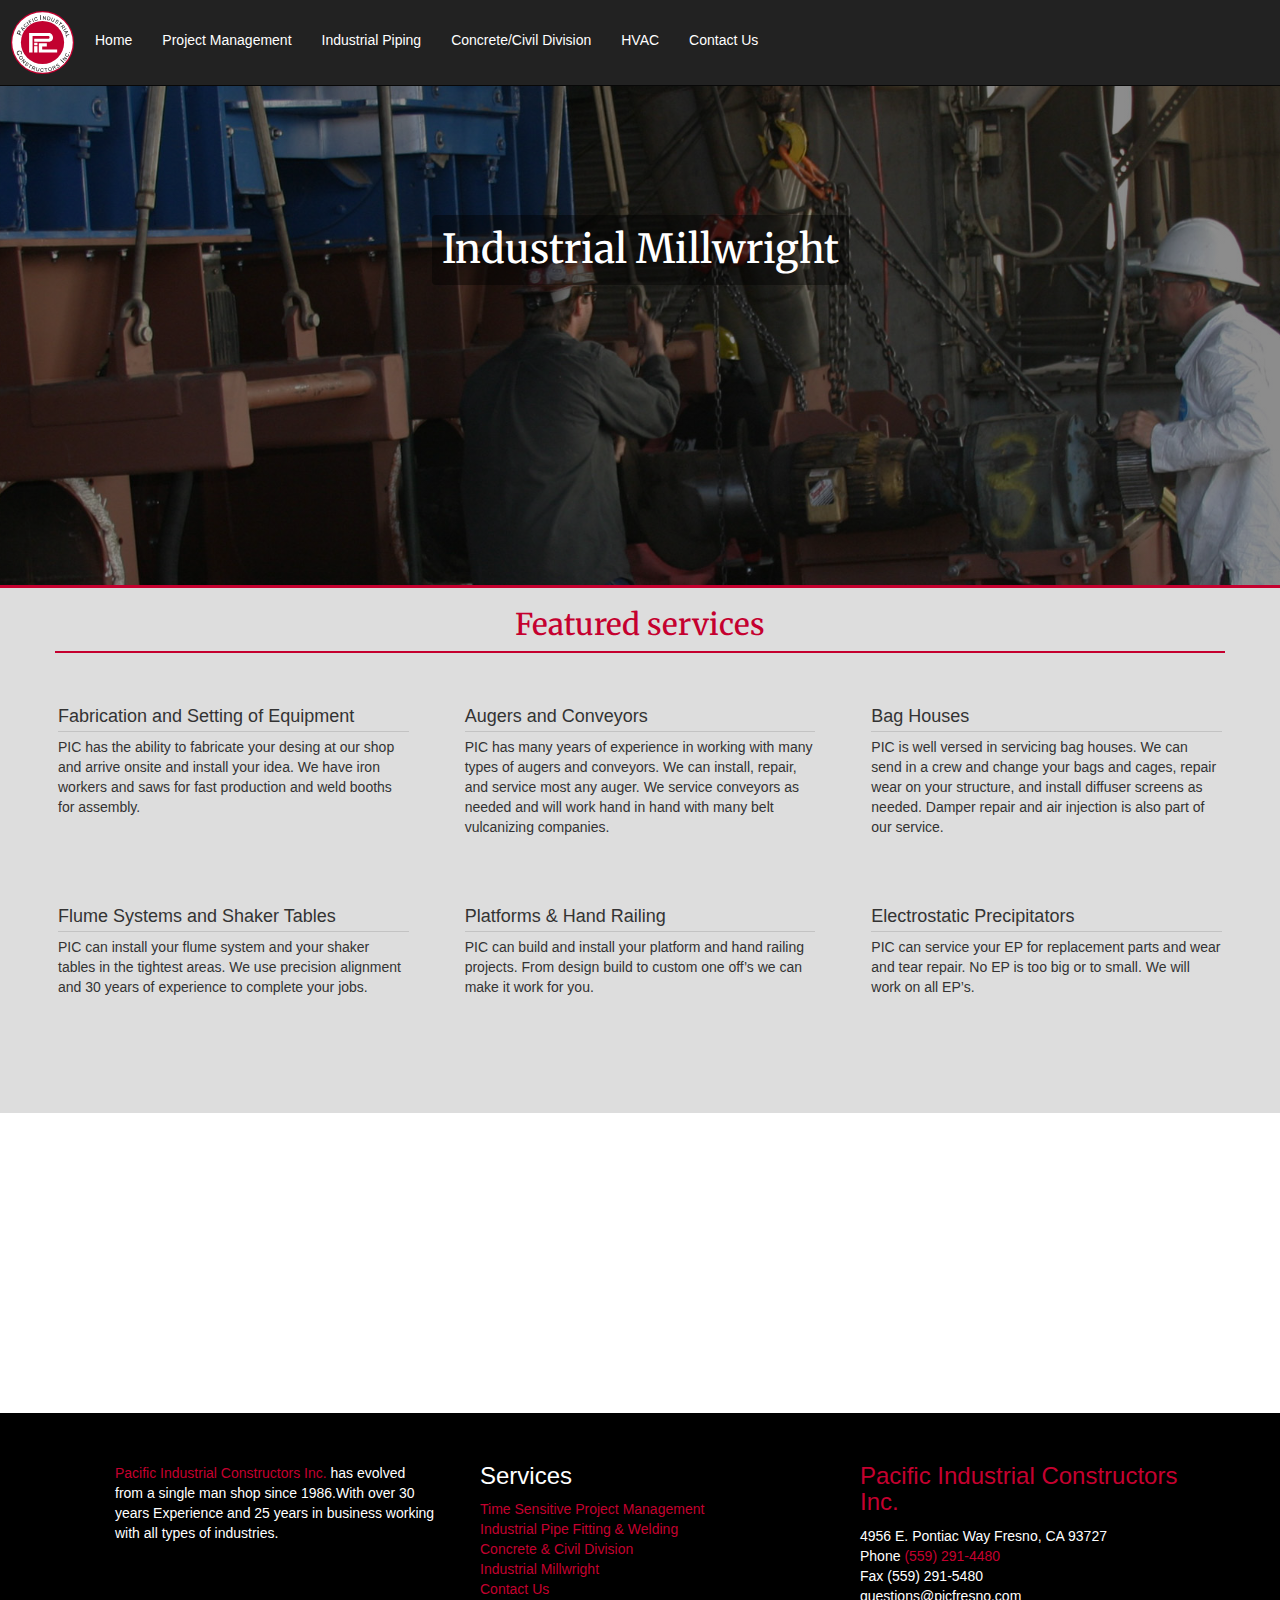
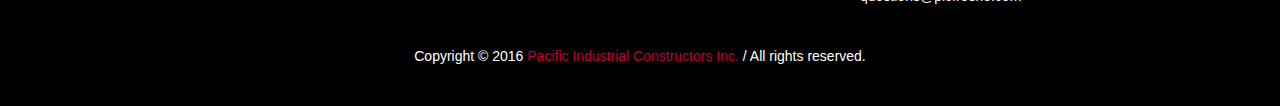
<file: industrial_millwright.html>
<!DOCTYPE html>
<html lang="en">

<head>

    <meta charset="utf-8">
    <meta http-equiv="X-UA-Compatible" content="IE=edge">
    <meta name="viewport" content="width=device-width, initial-scale=1">
    <meta name="description" content="">
    <meta name="author" content="">

    <title>project management</title>

    <!-- Bootstrap Core CSS -->
    <link href="css/bootstrap.min.css" rel="stylesheet">

    <!-- Custom CSS -->
    <link href="css/small-business.css" rel="stylesheet">
    <link href="css/styles.css" rel="stylesheet">

    <!-- font families -->
    <link href="https://fonts.googleapis.com/css?family=Merriweather" rel="stylesheet">

    <!-- HTML5 Shim and Respond.js IE8 support of HTML5 elements and media queries -->
    <!-- WARNING: Respond.js doesn't work if you view the page via file:// -->
    <!--[if lt IE 9]>
        <script src="https://oss.maxcdn.com/libs/html5shiv/3.7.0/html5shiv.js"></script>
        <script src="https://oss.maxcdn.com/libs/respond.js/1.4.2/respond.min.js"></script>
    <![endif]-->

</head>

<body>

    <!-- Navigation -->
    <nav class="navbar navbar-inverse navbar-fixed-top" role="navigation">
        <div class="container-fluid">
            <!-- Brand and toggle get grouped for better mobile display -->
            <div class="navbar-header">
                <button type="button" class="navbar-toggle" data-toggle="collapse" data-target="#bs-example-navbar-collapse-1">
                    <span class="sr-only">Toggle navigation</span>
                    <span class="icon-bar"></span>
                    <span class="icon-bar"></span>
                    <span class="icon-bar"></span>
                </button>
                <a class="navbar-brand" href="index.html">
                    <img class="img-responsive" src="images/pic-logo.svg" alt="">
                </a>
            </div>
            <!-- Collect the nav links, forms, and other content for toggling -->
            <div class="collapse navbar-collapse" id="bs-example-navbar-collapse-1">
                <ul class="nav navbar-nav">
                    <li>
                        <a href="index.html">Home</a>
                    </li>
                    <li>
                        <a href="project_management.html">Project Management
</a>
                    </li>
                    <li>
                        <a href="industrial_piping.html">Industrial Piping
</a>
                    </li>
                    <li>
                        <a href="concrete_civilDiv.html">Concrete/Civil
Division</a>
                    </li>
                    <li>
                        <a href="HVAC.html">HVAC</a>
                    </li>
                    <li>
                        <a href="contact.html">Contact Us</a>
                    </li>
                </ul>
            </div>
            <!-- /.navbar-collapse -->
        </div>
        <!-- /.container -->
    </nav>

    <!-- Page Content -->

    <div class="jumbotron-mill">
  <div class="container hero-img-main">
  <div>
     

     <div class="well text-center lrg-text info-text time_sensitive">
                    <h2><p><span class="huge-text"><i class="icon-location"></i>Industrial
Millwright
                                
                               </span> </p></h2>
                </div>
  </div>
</div>
</div>
        
            <!-- /.col-md-8 -->
            
            <!-- /.col-md-4 -->
       
        <!-- /.row -->
        
      
       
        <!-- Call to Action Well -->

        
        <div class="container-fluid mbot hr-style mbot-nil pad-bot">
            <div class="well mbot-nil text-center mtop lrg-text">
                    <h2><p><span class=""><i class="icon-location"></i>Featured services
                                
                                </p></h2>
                                <div class="container col-lag-12 seperate-line-2"></div>
                </div>
            <div class="col-lg-12">

            
  <div class="col-sm-6 col-md-4 in-thumb-minh">
    <div class="thumbnail">
      
      <div class="caption2">
        <h4>Fabrication and Setting of
Equipment<br>
        <div class="woo-sc-hr"></div></h4>
        
        <p>PIC has the ability to fabricate your desing at our shop and arrive onsite and install your idea.  We have iron workers and saws for fast production and weld booths for assembly. </p>
        
      </div>
    </div>
  </div>

  <div class="col-sm-6 col-md-4 in-thumb-minh">
    <div class="thumbnail">
      
      <div class="caption2">
        <h4>Augers and Conveyors<br>
        <div class="woo-sc-hr"></div></h4>
        
        <p>PIC has many years of experience in working with many types of augers and conveyors.  We can install, repair, and service most any auger.  We service conveyors as needed and will work hand in hand with many belt vulcanizing companies.</p>
        
      </div>
    </div>
  </div>

  <div class="col-sm-6 col-md-4 in-thumb-minh">
    <div class="thumbnail">
      
      <div class="caption2">
        <h4>Bag Houses<br>
        <div class="woo-sc-hr"></div></h4>
        
        <p>PIC is well versed in servicing bag houses.  We can send in a crew and change your bags and cages, repair wear on your structure, and install diffuser screens as needed.  Damper repair and air injection is also part of our service. </p>
        
      </div>
    </div>
  </div>
  <!-- <div class="clearfix"></div> -->

  


 
  <div class="col-sm-6 col-md-4 in-thumb-minh">
    <div class="thumbnail">
      
      <div class="caption2">
        <h4>Flume Systems and Shaker Tables<br>
        <div class="woo-sc-hr"></div></h4>
        
        <p>PIC can install your flume system and your shaker tables in the tightest areas.  We use precision alignment and 30 years of experience to complete your jobs. </p>
        
      </div>
    </div>
  </div>

  

  <div class="col-sm-6 col-md-4 in-thumb-minh">
    <div class="thumbnail">
      
      <div class="caption2">
        <h4>Platforms & Hand Railing<br>
            <div class="woo-sc-hr"></div>
        </h4>
        
        
        <p>PIC can build and install your platform and hand railing projects.  From design build to custom one off’s we can make it work for you. </p>
        
      </div>
    </div>
  </div>



  <div class="col-sm-6 col-md-4 in-thumb-minh">
    <div class="thumbnail">
      
      <div class="caption2">
        <h4>Electrostatic Precipitators<br>
            <div class="woo-sc-hr"></div>
        </h4>
        
        
        <p>PIC can service your EP for replacement parts and wear and tear repair.  No EP is too big or to small.  We will work on all EP’s. </p>
        
      </div>
    </div>
  </div>

  

 

  
</div>
                
            
            
             
       
        </div>
       </div> 
        <!-- /.row -->

        <div class="jumbotron-mill-2">
  <div class="container hero-img-main">
  <div>
     

     <!-- <div class="well text-center lrg-text info-text">
                    <h2><p><span class="huge-text"><i class="icon-location"></i>Time Sensitive Project Management
                                
                               </span> </p></h2>
                </div> -->
  </div>
</div>
</div>

      
      

        

        <!-- Footer -->
        <footer id="footerWrapper" class="footer__logo">
    <section id="mainFooter">
        <div class="container">
            <div class="row">
                <div class="col-sm-4">
                    <div class="footerWidget footer-mtop footer-info-plft">
                       
                        <p><a href="index.html"">Pacific Industrial Constructors Inc.</a> has evolved from a single man shop since 1986.With over 30 years Experience and 25 years in business working with all types of industries. </p>
                    </div>
                </div>
                <div class="col-sm-4 footer-info-plft">
                    <div class="footerWidget">

                        <h3>Services</h3>
                        <address>
                            <p>
                                <a href="project_management.html">Time Sensitive 
Project Management</a><br>
                                <a href="industrial_piping.html">Industrial Pipe
Fitting & Welding</a><br>
                                <a href="concrete_civilDiv.html">Concrete & Civil
Division</a><br>
                                <a href="industrial_millwright.html">Industrial
Millwright</a><br>
                                <a href="contact.html">Contact Us</a><br>
                            </p>
                            </address>
                        </div>
                    </div>
                <div class="col-sm-4 footer-info-plft">
                    <div class="footerWidget">

                        <a href="project_management.html" target="blank"><h3>Pacific Industrial Constructors Inc.</h3></a>
                        <address>
                            <p> 4956 E. Pontiac Way Fresno, CA 93727 <br>
                                Phone <a href="tel:1-559-291-4480">(559) 291-4480</a> <br>
                                Fax (559) 291-5480<br>
                                questions@picfresno.com
                                </p>
                            </address>
                        </div>
                    </div>
                </div>
            </div>

            
        
    </section>
    <section id="footerRights">
            <div class="container footerRights-text">
                <div class="row">
                    <div  class="col-md-12">
                        <p>Copyright © 2016 <a href="project_management.html" target="blank">Pacific Industrial Constructors Inc.</a> / All rights reserved.</p>
                    </div>

                </div>
            </div>
           </section>
    
</footer>

    
    <!-- /.container -->

    <!-- jQuery -->
    <script src="js/jquery.js"></script>

    <!-- Bootstrap Core JavaScript -->
    <script src="js/bootstrap.min.js"></script>

</body>

</html>
</file>
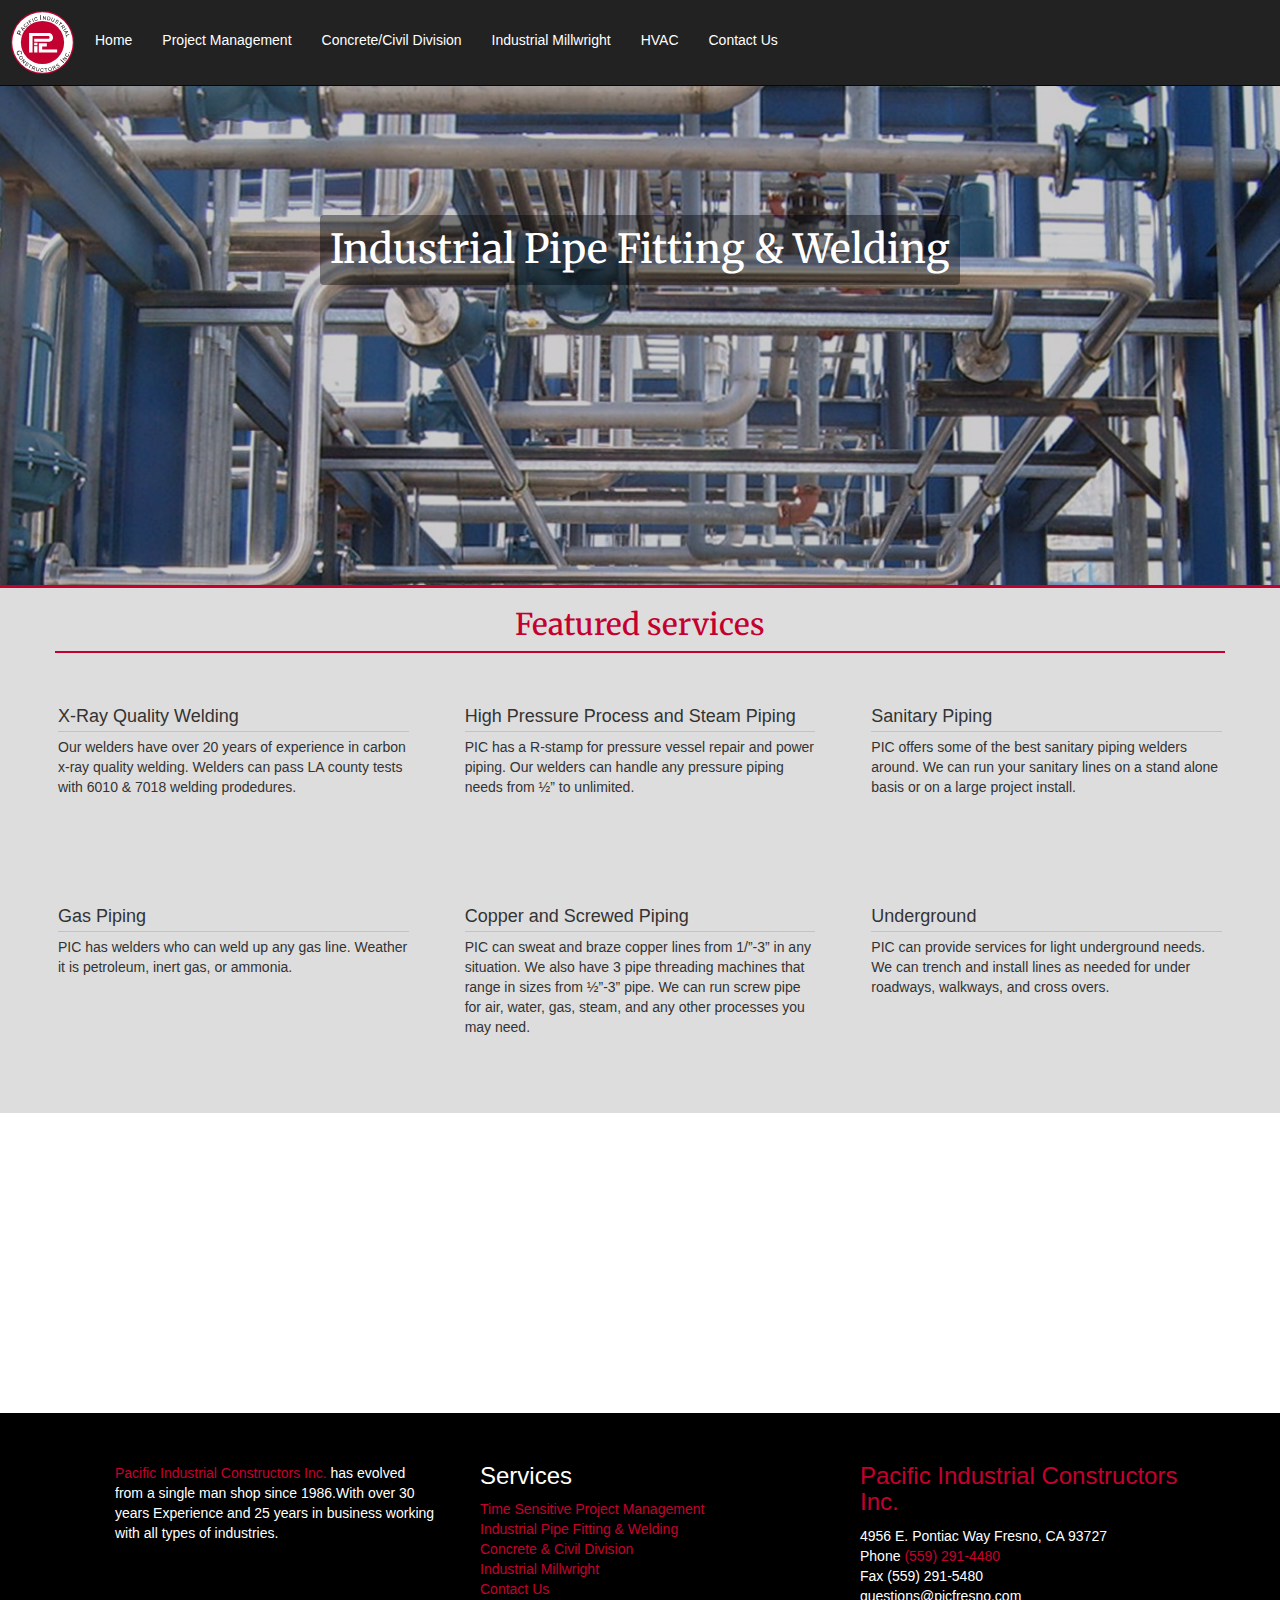
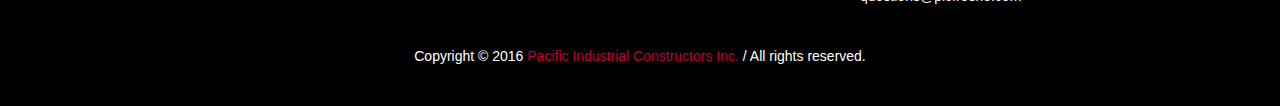
<file: industrial_piping.html>
<!DOCTYPE html>
<html lang="en">

<head>

    <meta charset="utf-8">
    <meta http-equiv="X-UA-Compatible" content="IE=edge">
    <meta name="viewport" content="width=device-width, initial-scale=1">
    <meta name="description" content="">
    <meta name="author" content="">

    <title>project management</title>

    <!-- Bootstrap Core CSS -->
    <link href="css/bootstrap.min.css" rel="stylesheet">

    <!-- Custom CSS -->
    <link href="css/small-business.css" rel="stylesheet">
    <link href="css/styles.css" rel="stylesheet">

    <!-- font families -->
    <link href="https://fonts.googleapis.com/css?family=Merriweather" rel="stylesheet">

    <!-- HTML5 Shim and Respond.js IE8 support of HTML5 elements and media queries -->
    <!-- WARNING: Respond.js doesn't work if you view the page via file:// -->
    <!--[if lt IE 9]>
        <script src="https://oss.maxcdn.com/libs/html5shiv/3.7.0/html5shiv.js"></script>
        <script src="https://oss.maxcdn.com/libs/respond.js/1.4.2/respond.min.js"></script>
    <![endif]-->

</head>

<body>

    <!-- Navigation -->
    <nav class="navbar navbar-inverse navbar-fixed-top" role="navigation">
        <div class="container-fluid">
            <!-- Brand and toggle get grouped for better mobile display -->
            <div class="navbar-header">
                <button type="button" class="navbar-toggle" data-toggle="collapse" data-target="#bs-example-navbar-collapse-1">
                    <span class="sr-only">Toggle navigation</span>
                    <span class="icon-bar"></span>
                    <span class="icon-bar"></span>
                    <span class="icon-bar"></span>
                </button>
                <a class="navbar-brand" href="index.html">
                    <img class="img-responsive" src="images/pic-logo.svg" alt="">
                </a>
            </div>
            <!-- Collect the nav links, forms, and other content for toggling -->
            <div class="collapse navbar-collapse" id="bs-example-navbar-collapse-1">
                <ul class="nav navbar-nav">
                    <li>
                        <a href="index.html">Home</a>
                    </li>
                    <li>
                        <a href="project_management.html">Project Management
</a>
                    </li>
                    <li>
                        <a href="concrete_civilDiv.html">Concrete/Civil
Division</a>
                    </li>
                    <li>
                        <a href="industrial_millwright.html">Industrial
Millwright</a>
                    </li>
                    <li>
                        <a href="HVAC.html">HVAC</a>
                    </li>
                    <li>
                        <a href="contact.html">Contact Us</a>
                    </li>
                </ul>
            </div>
            <!-- /.navbar-collapse -->
        </div>
        <!-- /.container -->
    </nav>

    <!-- Page Content -->



    <div class="jumbotron-pipe">
  <div class="container hero-img-main">
  <div>
     

     <div class="well text-center lrg-text info-text time_sensitive">
                    <h2><p><span class="huge-text"><i class="icon-location"></i>Industrial Pipe
Fitting & Welding
                                
                               </span> </p></h2>
                </div>
  </div>
</div>
</div>
        
            <!-- /.col-md-8 -->
            
            <!-- /.col-md-4 -->
       
        <!-- /.row -->
        </div>
      
       
        <!-- Call to Action Well -->

        
        <div class="container-fluid mbot hr-style mbot-nil pad-bot">
            <div class="well mbot-nil text-center mtop lrg-text">
                    <h2><p><span class=""><i class="icon-location"></i>Featured services
                                
                                </p></h2>
                                <div class="container col-lag-12 seperate-line-2"></div>
                </div>
            <div class="col-lg-12">

            
  <div class="col-sm-6 col-md-4 in-thumb-minh">
    <div class="thumbnail">
      
      <div class="caption2">
        <h4>X-Ray Quality Welding<br>
        <div class="woo-sc-hr"></div></h4>
        
        <p>Our welders have over 20 years of experience in carbon x-ray quality welding.  Welders can pass LA county tests with 6010 & 7018 welding prodedures. </p>
        
      </div>
    </div>
  </div>

  <div class="col-sm-6 col-md-4 in-thumb-minh">
    <div class="thumbnail">
      
      <div class="caption2">
        <h4>High Pressure Process and
Steam Piping<br>
        <div class="woo-sc-hr"></div></h4>
        
        <p>PIC has a R-stamp for pressure vessel repair and power piping.  Our welders can handle any pressure piping needs from ½” to unlimited. </p>
        
      </div>
    </div>
  </div>

  <div class="col-sm-6 col-md-4 in-thumb-minh">
    <div class="thumbnail">
      
      <div class="caption2">
        <h4>Sanitary Piping<br>
        <div class="woo-sc-hr"></div></h4>
        
        <p>PIC offers some of the best sanitary piping welders around.  We can run your sanitary lines on a stand alone basis or on a large project install. </p>
        
      </div>
    </div>
  </div>


 
  <div class="col-sm-6 col-md-4 in-thumb-minh">
    <div class="thumbnail">
      
      <div class="caption2">
        <h4>Gas Piping<br>
        <div class="woo-sc-hr"></div></h4>
        
        <p>PIC has welders who can weld up any gas line.  Weather it is petroleum, inert gas, or ammonia.</p>
        
      </div>
    </div>
  </div>

  <div class="col-sm-6 col-md-4 in-thumb-minh">
    <div class="thumbnail">
      
      <div class="caption2">
        <h4>Copper and Screwed Piping<br>
        <div class="woo-sc-hr"></div></h4>
        
        <p>PIC can sweat and braze copper lines from 1/”-3” in any situation.  We also have 3 pipe threading machines that 
range in sizes from ½”-3” pipe.  We can run screw pipe for air, water, gas, steam, and any other processes you may need.</p>
        
      </div>
    </div>
  </div>

  <div class="col-sm-6 col-md-4 in-thumb-minh">
    <div class="thumbnail">
      
      <div class="caption2">
        <h4>Underground<br>
            <div class="woo-sc-hr"></div>
        </h4>
        
        
        <p>PIC can provide services for light underground needs.  We can trench and install lines as needed for under roadways, walkways, and cross overs.</p>
        
      </div>
    </div>
  </div>


 

  
</div>
                
            
            
             
       
        </div>
       </div> 
        <!-- /.row -->

        <div class="jumbotron-pipe-2">
  <div class="container hero-img-main">
  <div>
     

     <!-- <div class="well text-center lrg-text info-text">
                    <h2><p><span class="huge-text"><i class="icon-location"></i>Time Sensitive Project Management
                                
                               </span> </p></h2>
                </div> -->
  </div>
</div>
</div>

      
      

        

        <!-- Footer -->
        <footer id="footerWrapper" class="footer__logo">
    <section id="mainFooter">
        <div class="container">
            <div class="row">
                <div class="col-sm-4">
                    <div class="footerWidget footer-mtop footer-info-plft">
                       
                        <p><a href="index.html"">Pacific Industrial Constructors Inc.</a> has evolved from a single man shop since 1986.With over 30 years Experience and 25 years in business working with all types of industries. </p>
                    </div>
                </div>
                <div class="col-sm-4 footer-info-plft">
                    <div class="footerWidget">

                        <h3>Services</h3>
                        <address>
                            <p>
                                <a href="project_management.html">Time Sensitive 
Project Management</a><br>
                                <a href="industrial_piping.html">Industrial Pipe
Fitting & Welding</a><br>
                                <a href="concrete_civilDiv.html">Concrete & Civil
Division</a><br>
                                <a href="industrial_millwright.html">Industrial
Millwright</a><br>
                                <a href="contact.html">Contact Us</a><br>
                            </p>
                            </address>
                        </div>
                    </div>
                <div class="col-sm-4 footer-info-plft">
                    <div class="footerWidget">

                        <a href="project_management.html" target="blank"><h3>Pacific Industrial Constructors Inc.</h3></a>
                        <address>
                            <p> 4956 E. Pontiac Way Fresno, CA 93727 <br>
                                Phone <a href="tel:1-559-291-4480">(559) 291-4480</a> <br>
                                Fax (559) 291-5480<br>
                                questions@picfresno.com
                                </p>
                            </address>
                        </div>
                    </div>
                </div>
            </div>

            
        
    </section>
    <section id="footerRights">
            <div class="container footerRights-text">
                <div class="row">
                    <div  class="col-md-12">
                        <p>Copyright © 2016 <a href="project_management.html" target="blank">Pacific Industrial Constructors Inc.</a> / All rights reserved.</p>
                    </div>

                </div>
            </div>
           </section>
    
</footer>

    
    <!-- /.container -->

    <!-- jQuery -->
    <script src="js/jquery.js"></script>

    <!-- Bootstrap Core JavaScript -->
    <script src="js/bootstrap.min.js"></script>

</body>

</html>
</file>
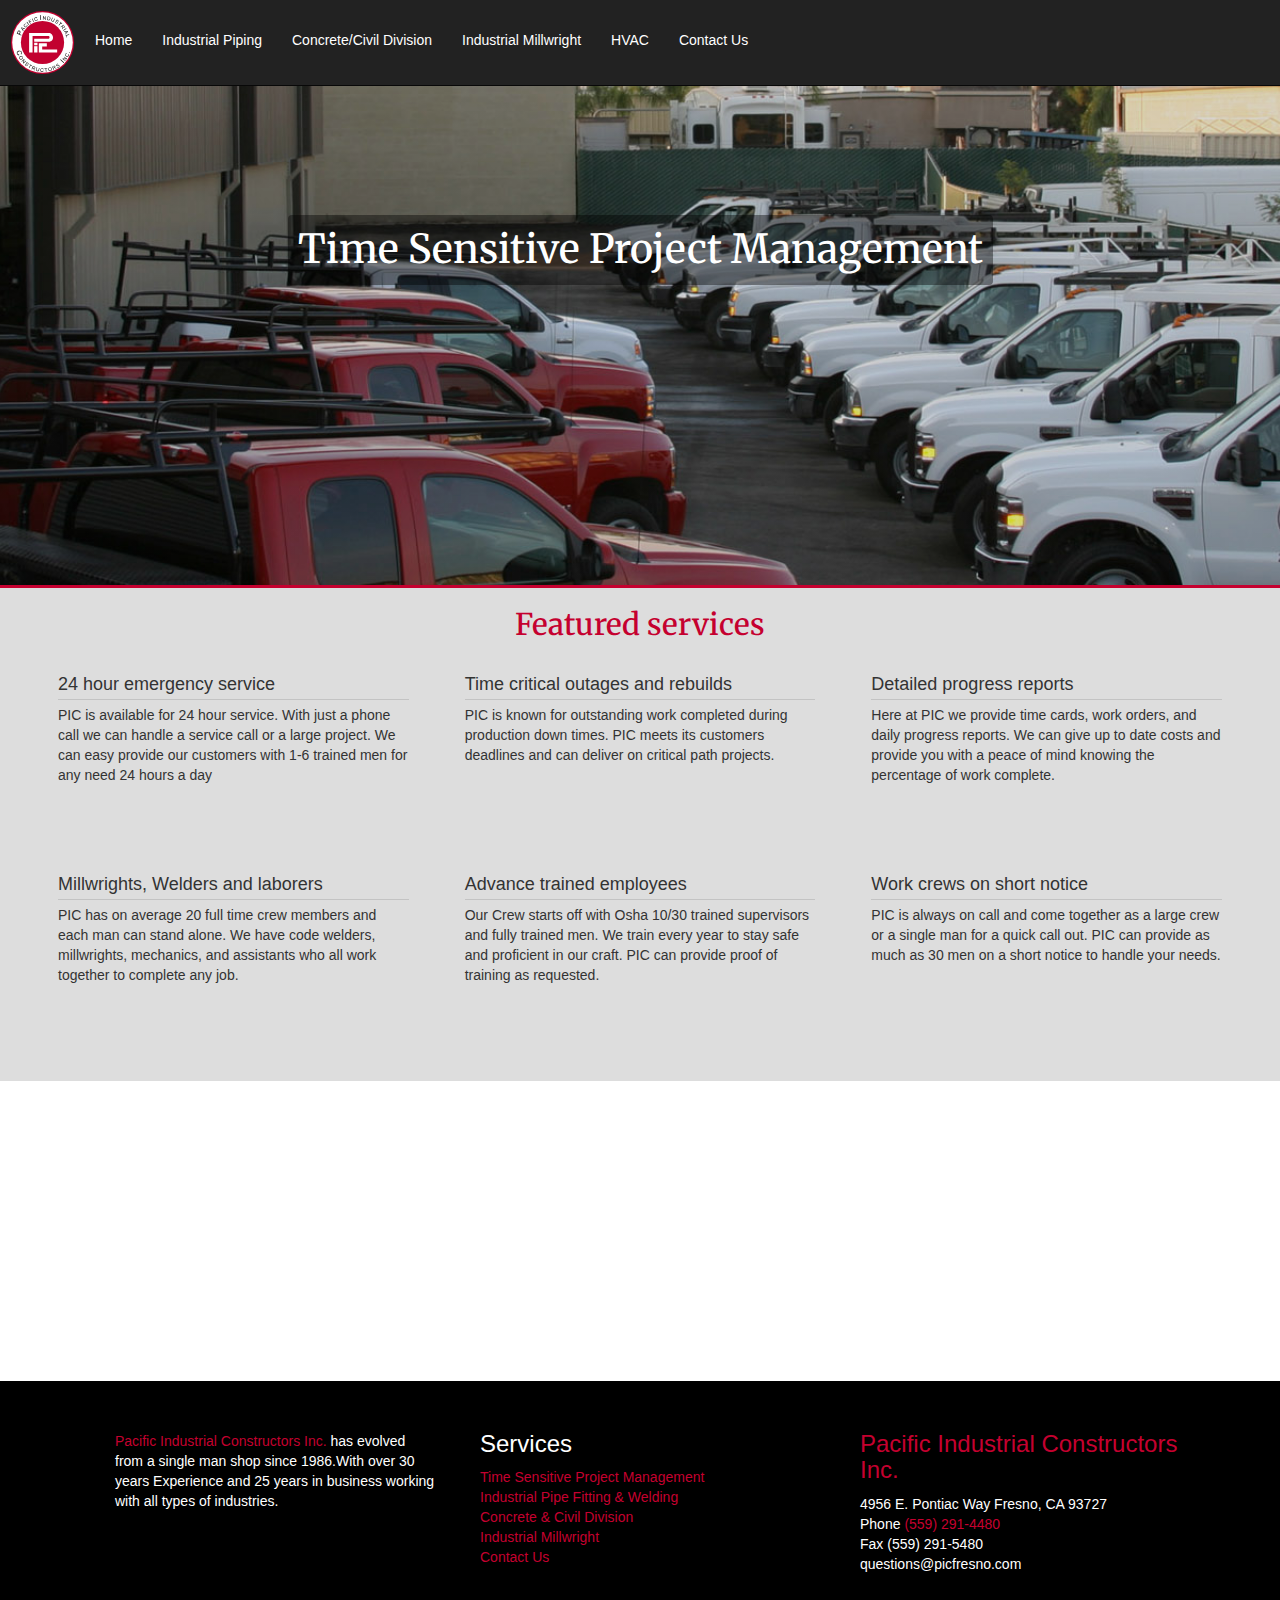
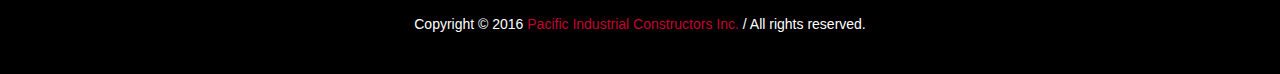
<file: project_management.html>
<!DOCTYPE html>
<html lang="en">

<head>

    <meta charset="utf-8">
    <meta http-equiv="X-UA-Compatible" content="IE=edge">
    <meta name="viewport" content="width=device-width, initial-scale=1">
    <meta name="description" content="">
    <meta name="author" content="">

    <title>project management</title>

    <!-- Bootstrap Core CSS -->
    <link href="css/bootstrap.min.css" rel="stylesheet">

    <!-- Custom CSS -->
    <link href="css/small-business.css" rel="stylesheet">
    <link href="css/styles.css" rel="stylesheet">

    <!-- font families -->
    <link href="https://fonts.googleapis.com/css?family=Merriweather" rel="stylesheet">

    <!-- HTML5 Shim and Respond.js IE8 support of HTML5 elements and media queries -->
    <!-- WARNING: Respond.js doesn't work if you view the page via file:// -->
    <!--[if lt IE 9]>
        <script src="https://oss.maxcdn.com/libs/html5shiv/3.7.0/html5shiv.js"></script>
        <script src="https://oss.maxcdn.com/libs/respond.js/1.4.2/respond.min.js"></script>
    <![endif]-->

</head>

<body>

    <!-- Navigation -->
    <nav class="navbar navbar-inverse navbar-fixed-top" role="navigation">
        <div class="container-fluid">
            <!-- Brand and toggle get grouped for better mobile display -->
            <div class="navbar-header">
                <button type="button" class="navbar-toggle" data-toggle="collapse" data-target="#bs-example-navbar-collapse-1">
                    <span class="sr-only">Toggle navigation</span>
                    <span class="icon-bar"></span>
                    <span class="icon-bar"></span>
                    <span class="icon-bar"></span>
                </button>
                <a class="navbar-brand" href="index.html">
                    <img class="img-responsive" src="images/pic-logo.svg" alt="">
                </a>
            </div>
            <!-- Collect the nav links, forms, and other content for toggling -->
            <div class="collapse navbar-collapse" id="bs-example-navbar-collapse-1">
                <ul class="nav navbar-nav">
                    <li>
                        <a href="index.html">Home</a>
                    </li>
                    <li>
                        <a href="industrial_piping.html">Industrial Piping
</a>
                    </li>
                    <li>
                        <a href="concrete_civilDiv.html">Concrete/Civil
Division</a>
                    </li>
                    <li>
                        <a href="industrial_millwright.html">Industrial
Millwright</a>
                    </li>
                    <li>
                        <a href="HVAC.html">HVAC</a>
                    </li>
                    <li>
                        <a href="contact.html">Contact Us</a>
                    </li>
                </ul>
            </div>
            <!-- /.navbar-collapse -->
        </div>
        <!-- /.container -->
    </nav>

    <!-- Page Content -->


    <div class="jumbotron-pm">
  <div class="container hero-img-main">
  <div>
     

     <div class="well text-center lrg-text info-text time_sensitive">
                    <h2><p><span class="huge-text"><i class="icon-location"></i>Time Sensitive Project Management
                                
                               </span> </p></h2>
                </div>
  </div>
</div>
</div>

    
        <!-- /.row -->
        
      


        <!-- Call to Action Well -->

              
        <div class="container-fluid mbot hr-style mbot-nil pad-bot">
            <div class="well mbot-nil text-center mtop lrg-text">
                    <h2><p><span class=""><i class="icon-location"></i>Featured services
                                
                                </span></p></h2>
                                
                </div>
            <div class="col-lg-12">

            
  <div class="col-sm-6 col-md-4 in-thumb-minh">
    <div class="thumbnail">
      
      <div class="caption2">
        <h4>24 hour emergency service<br>
        <div class="woo-sc-hr"></div></h4>
        
        <p>PIC is available for 24 hour service. With just a phone call we can handle a service call or a large project.  We can easy provide our customers with 1-6 trained men for any need 24 hours a day</p>
        
      </div>
    </div>
  </div>

  <div class="col-sm-6 col-md-4 in-thumb-minh">
    <div class="thumbnail">
      
      <div class="caption2">
        <h4>Time critical outages and rebuilds<br>
        <div class="woo-sc-hr"></div></h4>
        
        <p>PIC is known for outstanding work completed during production down times.  PIC meets its customers deadlines and can deliver on critical path projects.</p>
        
      </div>
    </div>
  </div>

  <div class="col-sm-6 col-md-4 in-thumb-minh">
    <div class="thumbnail">
      
      <div class="caption2">
        <h4>Detailed progress reports<br>
        <div class="woo-sc-hr"></div></h4>
        
        <p>Here at PIC we provide time cards, work orders, and daily progress reports.  We can give up to date costs and provide you with a peace of mind knowing the percentage of work complete. </p>
        
      </div>
    </div>
  </div>


 
  <div class="col-sm-6 col-md-4 in-thumb-minh">
    <div class="thumbnail">
      
      <div class="caption2">
        <h4>Millwrights, Welders and laborers<br>
        <div class="woo-sc-hr"></div></h4>
        
        <p>PIC has on average 20 full time crew members and each man can stand alone.  We have code welders, millwrights, mechanics, and assistants who all work together to complete any job. </p>
        
      </div>
    </div>
  </div>

  <div class="col-sm-6 col-md-4 in-thumb-minh">
    <div class="thumbnail">
      
      <div class="caption2">
        <h4>Advance trained employees<br>
        <div class="woo-sc-hr"></div></h4>
        
        <p>Our Crew starts off with Osha 10/30 trained supervisors and fully trained men.  We train every year to stay safe and proficient in our craft.  PIC can provide proof of training as requested.</p>
        
      </div>
    </div>
  </div>

  <div class="col-sm-6 col-md-4 in-thumb-minh">
    <div class="thumbnail">
      
      <div class="caption2">
        <h4>Work crews on short notice<br>
            <div class="woo-sc-hr"></div>
        </h4>
        
        
        <p>PIC is always on call and come together as a large crew or a single man for a quick call out.  PIC can provide as much as 30 men on a short notice to handle your needs.</p>
        
      </div>
    </div>
  </div>


 

  
</div>
                
            
            
             
       
        </div>
       </div> 


        <!-- /.row -->
<div class="jumbotron-pm-2">
  <div class="container hero-img-main">
  <div>
     

     <!-- <div class="well text-center lrg-text info-text">
                    <h2><p><span class="huge-text"><i class="icon-location"></i>Time Sensitive Project Management
                                
                               </span> </p></h2>
                </div> -->
  </div>
</div>
</div>
        

      
      

        

        <!-- Footer -->
        <footer id="footerWrapper" class="footer__logo">
    <section id="mainFooter">
        <div class="container">
            <div class="row">
                <div class="col-sm-4">
                    <div class="footerWidget footer-mtop footer-info-plft">
                       
                        <p><a href="index.html">Pacific Industrial Constructors Inc.</a> has evolved from a single man shop since 1986.With over 30 years Experience and 25 years in business working with all types of industries. </p>
                    </div>
                </div>
                <div class="col-sm-4 footer-info-plft">
                    <div class="footerWidget">

                        <h3>Services</h3>
                        <address>
                            <p>
                                <a href="project_management.html">Time Sensitive 
Project Management</a><br>
                                <a href="industrial_piping.html">Industrial Pipe
Fitting & Welding</a><br>
                                <a href="concrete_civilDiv.html">Concrete & Civil
Division</a><br>
                                <a href="industrial_millwright.html">Industrial
Millwright</a><br>
                                <a href="contact.html">Contact Us</a><br>
                            </p>
                            </address>
                        </div>
                    </div>
                <div class="col-sm-4 footer-info-plft">
                    <div class="footerWidget">

                        <a href="project_management.html" target="blank"><h3>Pacific Industrial Constructors Inc.</h3></a>
                        <address>
                            <p> 4956 E. Pontiac Way Fresno, CA 93727 <br>
                                Phone <a href="tel:1-559-291-4480">(559) 291-4480</a> <br>
                                Fax (559) 291-5480<br>
                                questions@picfresno.com
                                </p>
                            </address>
                        </div>
                    </div>
                </div>
            </div>

            
        
    </section>
    <section id="footerRights">
            <div class="container footerRights-text">
                <div class="row">
                    <div  class="col-md-12">
                        <p>Copyright © 2016 <a href="project_management.html" target="blank">Pacific Industrial Constructors Inc.</a> / All rights reserved.</p>
                    </div>

                </div>
            </div>
           </section>
    
</footer>

    
    <!-- /.container -->

    <!-- jQuery -->
    <script src="js/jquery.js"></script>

    <!-- Bootstrap Core JavaScript -->
    <script src="js/bootstrap.min.js"></script>

</body>

</html>
</file>
<file: css/styles.css>
body
{
	padding-top: 85px;
}
.nav>li>a
{
	padding:10px 15px;
}
.mbot
{
	margin-bottom: 40px;

}
.navbar-brand
{
	height:auto;
}
.navbar-brand img
{
	height:75px;
	width:75px;
}
.row
{
	margin-right: 0px;
	margin-left: 0px;
}
.navbar-fixed-top .navbar-brand
{
	padding:5px 0;
}
.bg-color-red
{
	background-color: #c5002f;
}
.thumbnail
{
	background-color: transparent;
    border: none;
}
.thumbnail a img
{
	height:100px;
	width:100px;
}

.caption2
{
	text-align: left;

}
.caption2 h4
{
	text-align: left;
	line-height: 20px;
	margin-bottom:0;

}
.caption2 img

{
	height:75px;
	width:125px;
	float: left;
	margin: 0 10px 5px 0;
}
.caption2 p

{
	text-align: left;
}
.thumbnail .caption2
{
	padding:9px;
	color:#333;
	text-align: center;
}
.well
{
	background-color: transparent;
    border: none;
    box-shadow: none;
    -webkit-box-shadow: none;
    margin-bottom: 0;
    padding-bottom: 0;
    padding: 0px;
}

.pad-top
{
	padding-top: 20px;
}
.pad-bot
{
	padding-bottom: 30px;
}
.text-center
{
	line-height: 0px;
}
h2
{
	position: relative;
	

}
.huge-text
{
	font-size: 40px;
}
.client-zone-display
{
	display:inline;
}
.thumbnail
{
	min-height: 150px;
	margin-top: 20px;

}
.service-thumbnails a img
{
	height:100px;
	width: 160px;
	filter: "progid:DXImageTransform.Microsoft.Dropshadow(OffX=12, OffY=12,
Color='#444')";
  filter: url(#drop-shadow);
  -webkit-filter: drop-shadow(12px 12px 7px rgba(0,0,0,0.5));
  filter: drop-shadow(12px 12px 7px rgba(0,0,0,0.5));
}
.service-thumbnails a
{
	color:inherit;
}
.service-thumbnails a:hover
{
	color:#c5002f;
}
.caption
{
	text-align: center;
}
.even-out
{
	display:flex;
	justify-content:space-between;
}
footer
{
	color:#fff;
	background-color: #000;
	
}
.float-right
{
	float:right;
}
.inligned
{
	display: inline-block;
}
.lrg-text
{
	font-size: 1.7em;
	font-family: 'Merriweather', serif;
	color:#c5002f;
	line-height: 0px;
	margin-bottom: 20px;
}
.mtop-main
{
	margin-top: 20px;
}
.hr-style
{
	
	border-top: 3px solid #c5002f;
	background-color: #ddd;

}

.hr-style-2
{
	
	
	background-color: #eee;
}
.main-img
{
	margin-bottom: 40px;
}
.main-img-2
{
	text-align: center;
}
.pad-top
{
	padding-top: 20px;
	background-color: #eee;
}
.info-text
{
	font-size: 1.1em;
	margin-bottom: 40px;
	
}
.info-text h2
{
	margin-top: 0px;
}
.main-img-size
{

}
.mtop-nil
{
	margin-top: 0;
}
.nav>li>a
{
	padding: 15px 15px;
}

.img-shadow
{
	filter: "progid:DXImageTransform.Microsoft.Dropshadow(OffX=12, OffY=12,
Color='#444')";
  filter: url(#drop-shadow);
  -webkit-filter: drop-shadow(12px 12px 7px rgba(0,0,0,0.5));
  filter: drop-shadow(12px 12px 7px rgba(0,0,0,0.5));
}
.jumbotron
{
	background:/*linear-gradient(
		rgba(0, 0, 0, 0.45),
		rgba(0, 0, 0, 0.45)),*/
	url("../images/hero-main--grey__test3.jpg");
	width:100%;
	height: 88vh;
	background-repeat: no-repeat;
	background-size: cover;
	background-position: center;
	

}
.jumbotron-pm
{
	background:linear-gradient(
		rgba(0, 0, 0, 0.15),
		rgba(0, 0, 0, 0.15)),
	url("../images/truck_lot.jpg");
	/*width:100%;
	height: 70vh;
	background-repeat: no-repeat;
	background-size: cover;
	background-position: center;*/
	

    /* Set a specific height */
    height: 500px; 

    /* Create the parallax scrolling effect */
    background-attachment: fixed;
    background-position: center;
    background-repeat: no-repeat;
    background-size: cover;

}
.jumbotron-pm-2
{
	background:/*linear-gradient(
		rgba(0, 0, 0, 0.45),
		rgba(0, 0, 0, 0.45)),*/
	url("../images/project-management.jpg");
	/*width:100%;
	height: 70vh;
	background-repeat: no-repeat;
	background-size: cover;
	background-position: center;*/
	

    /* Set a specific height */
    height: 300px; 

    /* Create the parallax scrolling effect */
    background-attachment: fixed;
    background-position: center;
    background-repeat: no-repeat;
    background-size: cover;

}
/*.jumbotron-concrete
{
	background:linear-gradient(
		rgba(0, 0, 0, 0.45),
		rgba(0, 0, 0, 0.45)),
	url("../images/concrete-hero.jpg");
	width:100%;
	height: 70vh;
	background-repeat: no-repeat;
	background-size: cover;
	background-position: center;
	

}*/
.jumbotron-concrete
{
	background:linear-gradient(
		rgba(0, 0, 0, 0.45),
		rgba(0, 0, 0, 0.45)),
	url("../images/concrete_pour.jpg");
	/*width:100%;
	height: 70vh;
	background-repeat: no-repeat;
	background-size: cover;
	background-position: center;*/
	

    /* Set a specific height */
    height: 500px; 

    /* Create the parallax scrolling effect */
    background-attachment: fixed;
    background-position: center;
    background-repeat: no-repeat;
    background-size: cover;

}
.jumbotron-concrete-2
{
	background:/*linear-gradient(
		rgba(0, 0, 0, 0.45),
		rgba(0, 0, 0, 0.45)),*/
	url("../images/foundation.jpg");
	/*width:100%;
	height: 70vh;
	background-repeat: no-repeat;
	background-size: cover;
	background-position: center;*/
	

    /* Set a specific height */
    height: 300px; 

    /* Create the parallax scrolling effect */
    background-attachment: fixed;
    background-position: center;
    background-repeat: no-repeat;
    background-size: cover;

}
/*.jumbotron-pipe
{
	background:linear-gradient(
		rgba(0, 0, 0, 0.45),
		rgba(0, 0, 0, 0.45)),
	url("../images/piping_hero.jpg");
	width:100%;
	height: 70vh;
	background-repeat: no-repeat;
	background-size: cover;
	background-position: center;
	

}*/
.jumbotron-pipe
{
	background:linear-gradient(
		rgba(0, 0, 0, 0.2),
		rgba(0, 0, 0, 0.2)),
	url("../images/piping_ind.jpg");
	/*width:100%;
	height: 70vh;
	background-repeat: no-repeat;
	background-size: cover;
	background-position: center;*/
	

    /* Set a specific height */
    height: 500px; 

    /* Create the parallax scrolling effect */
    background-attachment: fixed;
    background-position: center;
    background-repeat: no-repeat;
    background-size: cover;

}
.jumbotron-pipe-2
{
	background:/*linear-gradient(
		rgba(0, 0, 0, 0.45),
		rgba(0, 0, 0, 0.45)),*/
	url("../images/piping_hero_2.jpg");
	/*width:100%;
	height: 70vh;
	background-repeat: no-repeat;
	background-size: cover;
	background-position: center;*/
	

    /* Set a specific height */
    height: 300px; 

    /* Create the parallax scrolling effect */
    background-attachment: fixed;
    background-position: center;
    background-repeat: no-repeat;
    background-size: cover;

}
/*.jumbotron-mill
{
	background:linear-gradient(
		rgba(0, 0, 0, 0.45),
		rgba(0, 0, 0, 0.45)),
	url("../images/millwright_hero.jpg");
	width:100%;
	height: 70vh;
	background-repeat: no-repeat;
	background-size: cover;
	background-position: center;
	

}*/
.jumbotron-mill
{
	background:linear-gradient(
		rgba(0, 0, 0, 0.45),
		rgba(0, 0, 0, 0.45)),
	url("../images/mill_ind.jpg");
	/*width:100%;
	height: 70vh;
	background-repeat: no-repeat;
	background-size: cover;
	background-position: center;*/
	

    /* Set a specific height */
    height: 500px; 

    /* Create the parallax scrolling effect */
    background-attachment: fixed;
    background-position: center;
    background-repeat: no-repeat;
    background-size: cover;

}
.jumbotron-mill-2
{
	background:/*linear-gradient(
		rgba(0, 0, 0, 0.45),
		rgba(0, 0, 0, 0.45)),*/
	url("../images/millwright_2.jpg");
	/*width:100%;
	height: 70vh;
	background-repeat: no-repeat;
	background-size: cover;
	background-position: center;*/
	

    /* Set a specific height */
    height: 300px; 

    /* Create the parallax scrolling effect */
    background-attachment: fixed;
    background-position: center;
    background-repeat: no-repeat;
    background-size: cover;

}
.jumbotron-hvac
{
	background:linear-gradient(
		rgba(0, 0, 0, 0.45),
		rgba(0, 0, 0, 0.45)),
	url("../images/industrial_hvac_overhead.jpg");
	/*width:100%;
	height: 70vh;
	background-repeat: no-repeat;
	background-size: cover;
	background-position: center;*/
	

    /* Set a specific height */
    height: 500px; 

    /* Create the parallax scrolling effect */
    background-attachment: fixed;
    background-position: center;
    background-repeat: no-repeat;
    background-size: cover;

}
.jumbotron-hvac-2
{
	background:/*linear-gradient(
		rgba(0, 0, 0, 0.45),
		rgba(0, 0, 0, 0.45)),*/
	url("../images/industrial_hvac_1.jpg");
	/*width:100%;
	height: 70vh;
	background-repeat: no-repeat;
	background-size: cover;
	background-position: center;*/
	

    /* Set a specific height */
    height: 300px; 

    /* Create the parallax scrolling effect */
    background-attachment: fixed;
    background-position: center;
    background-repeat: no-repeat;
    background-size: cover;

}

.time_sensitive {
    background: rgb(95, 95, 97); /* Fallback */
    background: rgba(0, 0, 0, 0.4);
    padding: 0 10px 1px 10px;
}
.jumbotron .container
{
	display: flex;
	justify-content:center;
	align-items: flex-end;
	width:100%;
	height: 95vh;
	padding-bottom: 100px;
	position: relative;
}
.jumbotron .hero-text
{
	
	
	right:25%;
	bottom:40%;
	position: absolute;
}
.hero-icons
{
	display: flex;
	position: absolute;
	flex-direction:column;
	right:0px;
	top:40%;
}
.hero-icons img
{
	width:40px;
	height:40px;
	margin:0 20px 20px 0 ;
}
.hero-brand
{
	font-size: 40px;
	color: #fff;
}
.jumbotron .container img
{
	height:40px;
	width:40px;
	cursor: pointer;

}

.jumbotron .container p
{
	text-align: center;
	color:#fff;
	margin-bottom: 0;
	font-size: 1.8em;

}
.jumbotron-pm .container
{
	display: flex;
	justify-content:center;
	align-items: center;
	width:100%;
	height: 500px;
	padding-bottom: 130px;
}


.jumbotron-pm .container p
{
	text-align: center;
	color:#fff;
	margin-bottom: 0;
	font-size: 1.8em;

}
.jumbotron-concrete .container
{
	display: flex;
	justify-content:center;
	align-items: center;
	width:100%;
	height: 500px;
	padding-bottom: 130px;
}
.jumbotron-hvac .container
{
	display: flex;
	justify-content:center;
	align-items: center;
	width:100%;
	height: 500px;
	padding-bottom: 130px;
}
.jumbotron-hvac .container p
{
	
	text-align: center;
	color:#fff;
	margin-bottom: 0;
	font-size: 1.8em;

}

.jumbotron-concrete .container p
{
	text-align: center;
	color:#fff;
	margin-bottom: 0;
	font-size: 1.8em;

}
.jumbotron-mill .container
{
	display: flex;
	justify-content:center;
	align-items: center;
	width:100%;
	height: 500px;
	padding-bottom: 130px;
}


.jumbotron-mill .container p
{
	text-align: center;
	color:#fff;
	margin-bottom: 0;
	font-size: 1.8em;

}
.jumbotron-pipe .container
{
	display: flex;
	justify-content:center;
	align-items: center;
	width:100%;
	height: 500px;
	padding-bottom: 130px;
}


.jumbotron-pipe .container p
{
	text-align: center;
	color:#fff;
	margin-bottom: 0;
	font-size: 1.8em;

}

.info-border-bot
{
	border-bottom: 2px solid #ddd;
}
.hero-img-text
{

}
.navbar-inverse
{
	padding-left: 5px;
}

.info-boxes
{
	
	padding-left: 20px;
	padding-bottom: 30px;
	margin-top: 30px;
}
.mbot-nil
{
	margin-bottom: 0;
}
.navbar-toggle
{
	margin-top: 25px;
}
.mtop
{
	margin-top: 10px;
}
.mtop30
{
	margin-top: 30px;
}
.mtop-footer
{
	margin-bottom: 30px;
}
a
{
	color:#c5002f;
	text-decoration: none;
}
a:hover
{
	cursor: pointer;
	text-decoration: none;
}
.line
{
	height: 2px;
	background-color: #eee;
	margin-top: 30px;
}
.information
{
	
	text-align: center;
}
.info-pad-left
{
	
	font-size: 1.7em;
	text-align: center;
}
.seperate-line
{
	height: 2px;
	background-color: #ccc;
	margin: 30px 0;
}
.seperate-line-2
{
	height: 2px;
	background-color: #c5002f;
	margin-bottom: 30px;
}
.seperate-line-top
{
	height: 2px;
	background-color: #ddd;
	margin-top: 0;
	margin-bottom: 30px;
}
.bg-clr
{
	background-color: #ddd;
	margin-bottom: 30px;
}
.bg-clr2
{
	background-color: #eee;
	
}
.bg-clr-light
{
	background-color: #f4f4f4;
}
.clients-text
{
	margin-bottom:20px;
}
.border-bot-red
{
	
	margin-bottom: 50px;
}
.well .lrg-text
{
	margin-bottom: 0px;
}
.bg-clr-light h2
{
	margin-bottom: 0px;
	margin-top:0px;
}
.bg-clr-light h2 p
{
	margin-bottom: 0px;
	font-size: 1.3em;
}
.navbar-inverse .navbar-nav>li>a:hover
{
	color: #c5002f;
}
.navbar-inverse .navbar-nav>li>a
{
	color: #fff;
}
.information p a
{
	color:inherit;
}
.information p a:hover
{
	color:#c5002f;
	text-decoration: none;
}
.footerWidget p a:hover
{
	text-decoration: none;
}
.carousel
{
	min-height: 250px;
	border-top: 3px solid #c5002f;
}
.item
{
	min-height: 250px;
	padding-top: 20px;

}
.woo-sc-hr,{
    clear: both;
    display: block;
    margin-bottom: 20px;
    padding-top: 20px;
    width: 100%;
}
.woo-sc-hr {
    border-bottom: 1px solid #c3c3c3 !important;
    margin-bottom: 5px !important;
    padding-top: 5px !important;
}
.in-thumb-minh .thumbnail
{
	margin-bottom: 0;
	margin-top: 0;
	
}
.in-thumb-minh
{
	min-height: 200px;
}
.footer-logo-tp
{
	position: relative;
	right:20px;
	bottom:20px;
	height: 250px;
	width:250px;
	opacity: .2;
	float:right;
	z-index: 10;
}
.footer-mtop
{
	margin-top: 20px;
}


/*.footer__logo {
    position: relative;
    background: #5C97FF;
    overflow: hidden;
}*/
/* You could use :after - it doesn't really matter */
/*.footer__logo:before {
    content: ' ';
    display: block;
    position: absolute;
    left: 900px;
    top: 10px;
    width: 250px;
    height: 250px;
    z-index: 1;
    opacity: 0.14;
    background-image: url('../images/pic-logo.svg');
    background-repeat: no-repeat;
    background-position: 50% 0%;

}*/
.footerRights-text
{
	text-align: center;
}
#footerRights
{
	margin-top: 20px;
}

.footer-info-plft
{

	padding-left: 30px;
}

.carousel-indicators li
{
	border: 1px solid #c5002f;
}
.carousel-indicators .active 
{
	background-color:#c5002f;
}
.miller
{
	margin:0;
}

@media only screen and (max-width: 1085px) {

.in-thumb-minh
{
	min-height: 337px;
}

.jumbotron .container
{
	padding-bottom: 100px;
	height: 90vh;
}
.jumbotron .container img 
{
	display:none;
}

}
@media only screen and (max-width: 900px) {

.nav>li>a
{
	padding: 15px 9px;
}

}

@media only screen and (max-width: 991px) {

.mtop-nil
{
	margin-top: 40px;
}
.in-thumb-minh
{
	min-height: 240px;
}


}

@media only screen and (max-width: 768px) {
body
{
	padding-top: 60px;
}
.navbar-toggle {
    margin-top: 15px;
}
.jumbotron {
    
    height: 90vh;
    
}

.thumbnail .caption
{
	text-align: center;
}
.info-boxes
{
	padding-left: 15px;
}
.in-thumb-minh
{
	min-height: 257px;
}
.navbar-brand img {
    height: 50px;
    width: 50px;
}

.text-center
{
	text-align: center;
}

.jumbotron .container
{
	padding-bottom: 55px;
	height: 90vh;
}
.info-pad-left 
{
    font-size: 1.3em;
    text-align: center;
}

}

@media only screen and (max-width: 767px) {

.text-center
{
	text-align: center;
}

.jumbotron .container img
{
	width:30px;
	height:30px;

}
.jumbotron-pm .container
{
	padding-bottom: 30px;
}
.jumbotron-pipe .container
{
	padding-bottom: 30px;
}
.jumbotron-concrete .container
{
	padding-bottom: 30px;
}
.jumbotron-mill .container
{
	padding-bottom: 30px;
}


}

@media only screen and (max-width: 640px) {

/*.jumbotron .container img
{
	display: none;

}*/
.jumbotron .container img
{
	width:20px;
	height:20px;

}

.jumbotron .container
{
	padding-bottom: 60px;
}

.item .row .col-xs-6
{
	height:140px;
}
.item
{
	min-height:300px;
}
.xs-pad_top
{
	padding-top: 60px;
}

}

@media only screen and (max-width: 568px) {


.info-text
{
	margin-bottom: 0px;
	font-size: 1.1em;

}
.jumbotron-pm .container
{
	padding-bottom: 20px;
}
.jumbotron-pipe .container
{
	padding-bottom: 20px;
}
.jumbotron-concrete .container
{
	padding-bottom: 20px;
}
.jumbotron-mill .container
{
	padding-bottom: 20px;
}
.in-thumb-minh
{
	min-height: 160px;
}

}

/*@media only screen and (max-width: 568px) {

	.caption2 img {
    height: auto;
    width: 100%;
    
}

}*/

/*@media only screen and (max-width: 440px) {

.jumbotron .container
{
	height:95vh;

}

}*/
</file>
<file: css/small-business.css>
/*!
 * Start Bootstrap - Small Business (http://startbootstrap.com/)
 * Copyright 2013-2016 Start Bootstrap
 * Licensed under MIT (https://github.com/BlackrockDigital/startbootstrap/blob/gh-pages/LICENSE)
 */

body {
    padding-top: 70px; /* Required padding for .navbar-fixed-top. Change if height of navigation changes. */
}

.navbar-fixed-top .nav {
    padding: 15px 0;
}

.navbar-fixed-top .navbar-brand {
    padding: 0 15px;
}

footer {
    padding: 30px 0;
}

@media(min-width:768px) {
    body {
        padding-top: 100px; /* Required padding for .navbar-fixed-top. Change if height of navigation changes. */
    }

    .navbar-fixed-top .navbar-brand {
        padding: 15px 0;
    }
}
</file>
